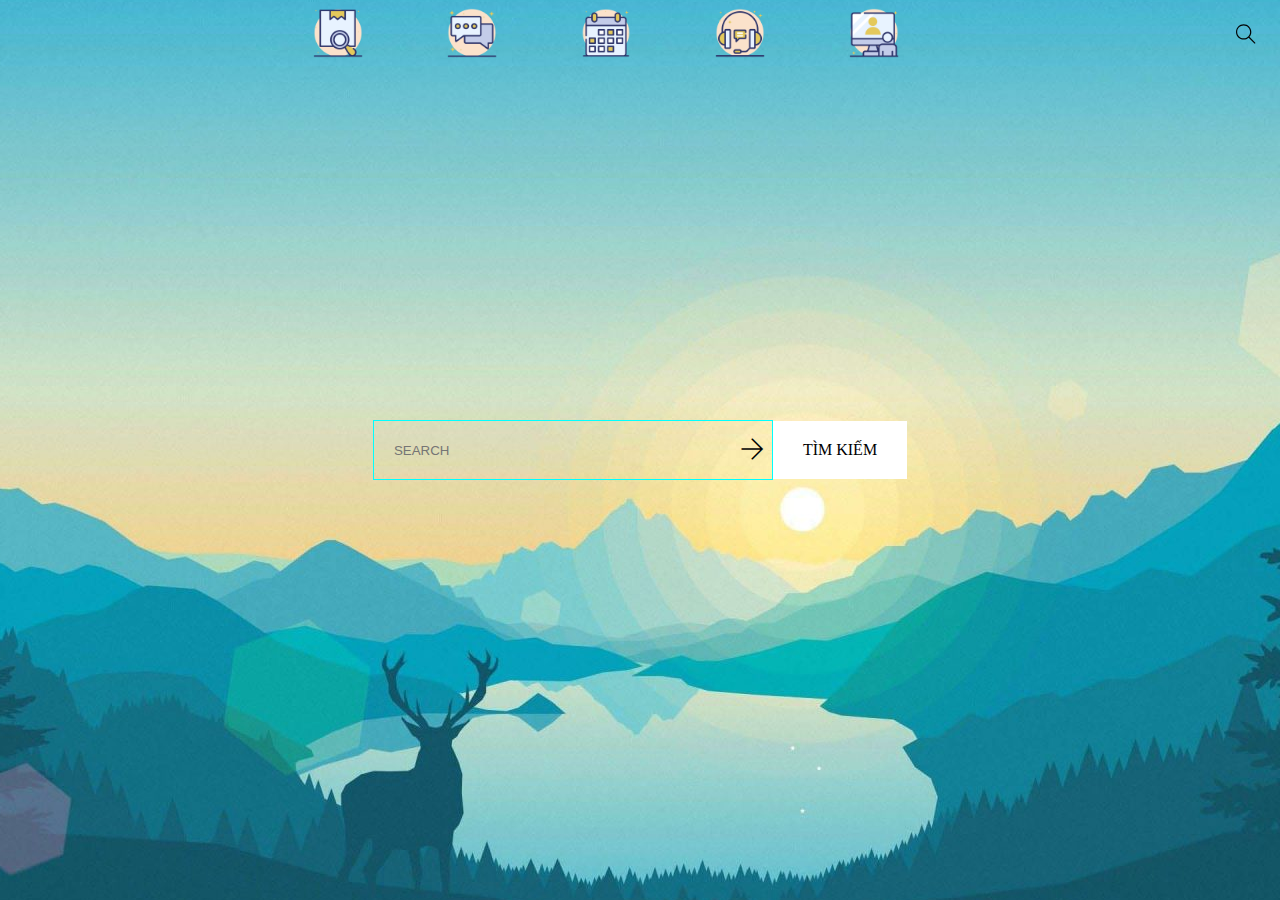
<file: index.html>
<!DOCTYPE html>
<html lang="en">

<head>
  <meta charset="UTF-8">
  <meta http-equiv="X-UA-Compatible" content="IE=edge">
  <meta name="viewport" content="width=device-width, initial-scale=1.0">
  <title>Document</title>
  <link rel="stylesheet" href="style.css">
  <link rel="stylesheet" href="./themify-icons/themify-icons.css">
</head>

<body>
  <div class="main">
    <div class="header">
      <div class="main-nav">
        <ul id="nav">
          <li><a href="">
              <img class="icons" src="./commerce-and-shopping.png" alt="shopping"></a>
            <ul class="sub-nav">
              <li><a href="">Search</a></li>
              <li><a href="">Information</a></li>
              <li><a href="">News</a></li>
            </ul>
          </li>
          <li><a href=""><img class="icons" src="./chat.png" alt="chat"></a></li>
          <li><a href=""><img class="icons" src="./calendar.png" alt="calendar"></a></li>
          <li><a href=""><img class="icons" src="./customer-support.png" alt="support"></a></li>
          <li><a href=""><img class="icons" src="./video-conference.png" alt="conference"></a></li>

        </ul>
        <div class="search-btn">
          <i class="search-icon ti-search"></i>
        </div>
      </div>

    </div>

    <div class="content">
      <div class="inbox">
        <input type="text" id="password" placeholder="SEARCH">
      </div>
      <button type="submit">
        <div class="right">
          <i class="ti-arrow-right"></i>
        </div>
      </button>
      <div class="inbox2">
        <a href="">TÌM KIẾM</a>
      </div>

    </div>

  </div>

</body>

</html>
</file>
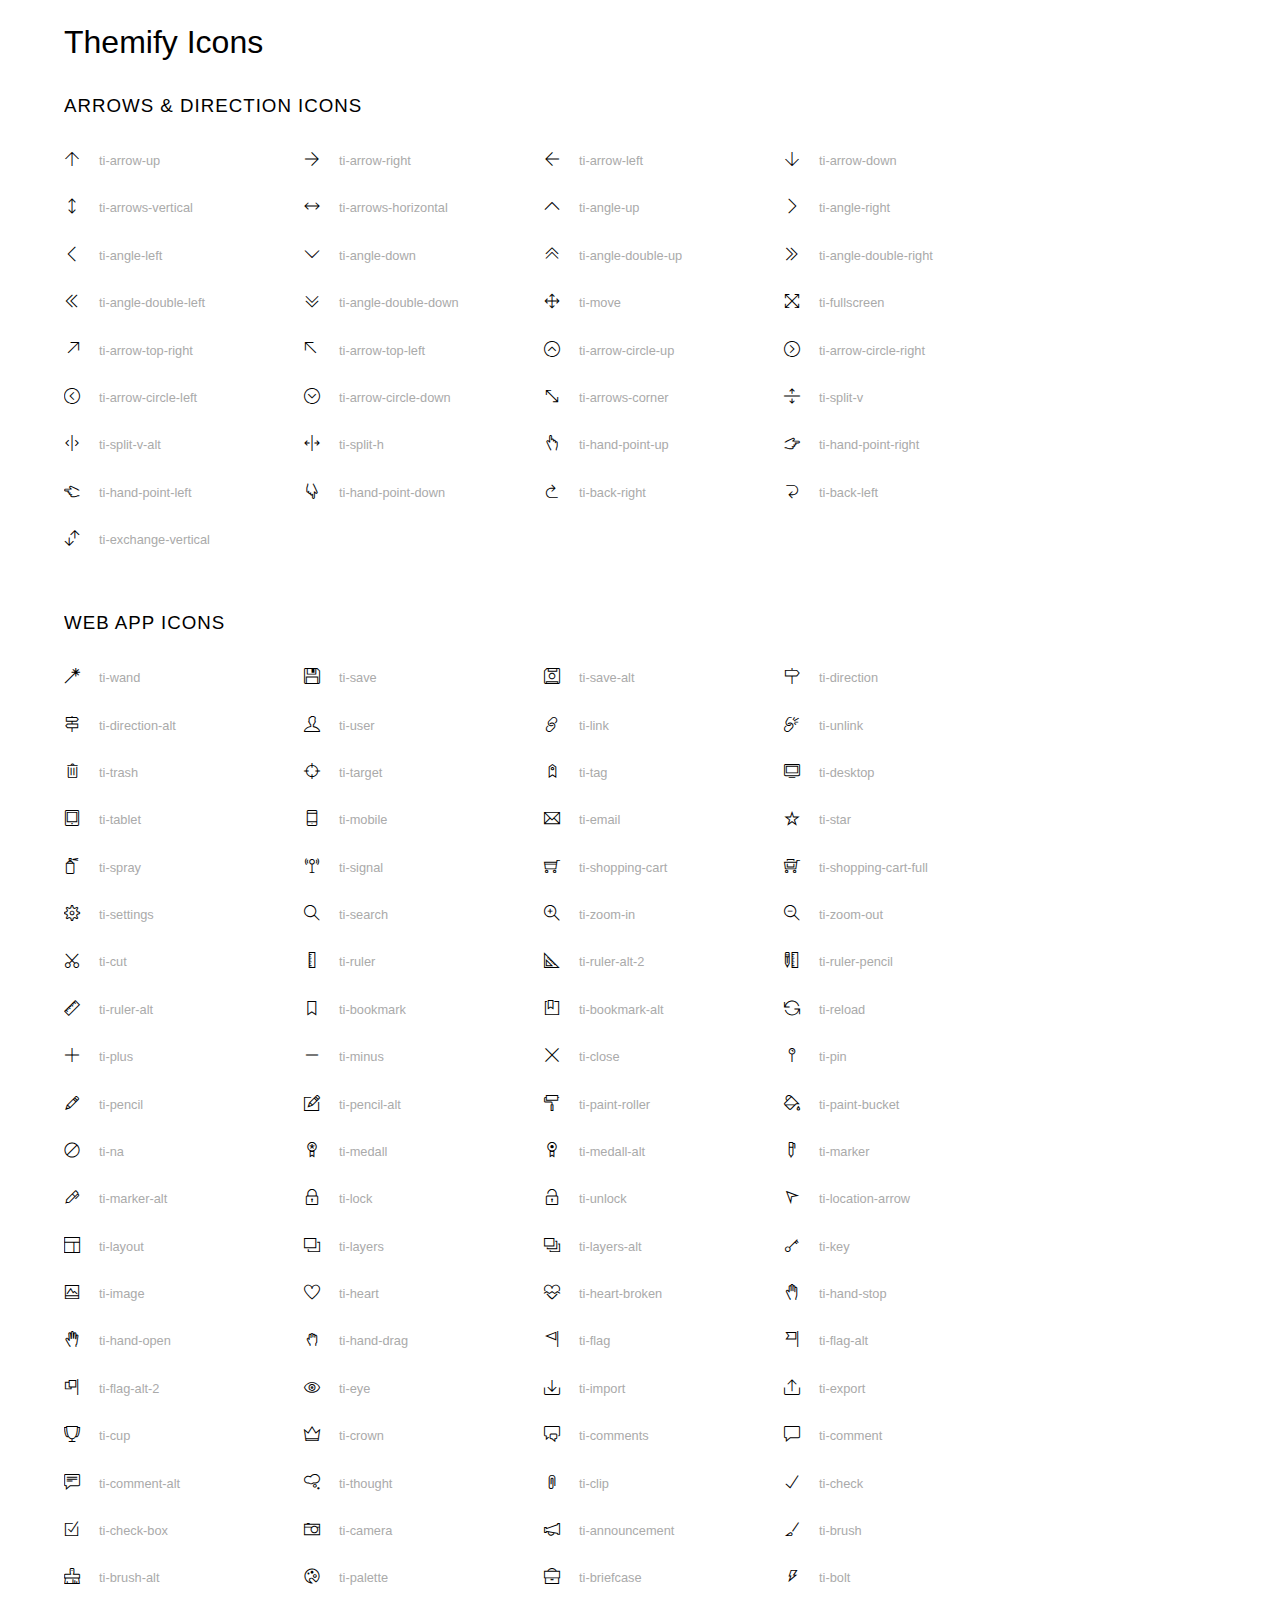
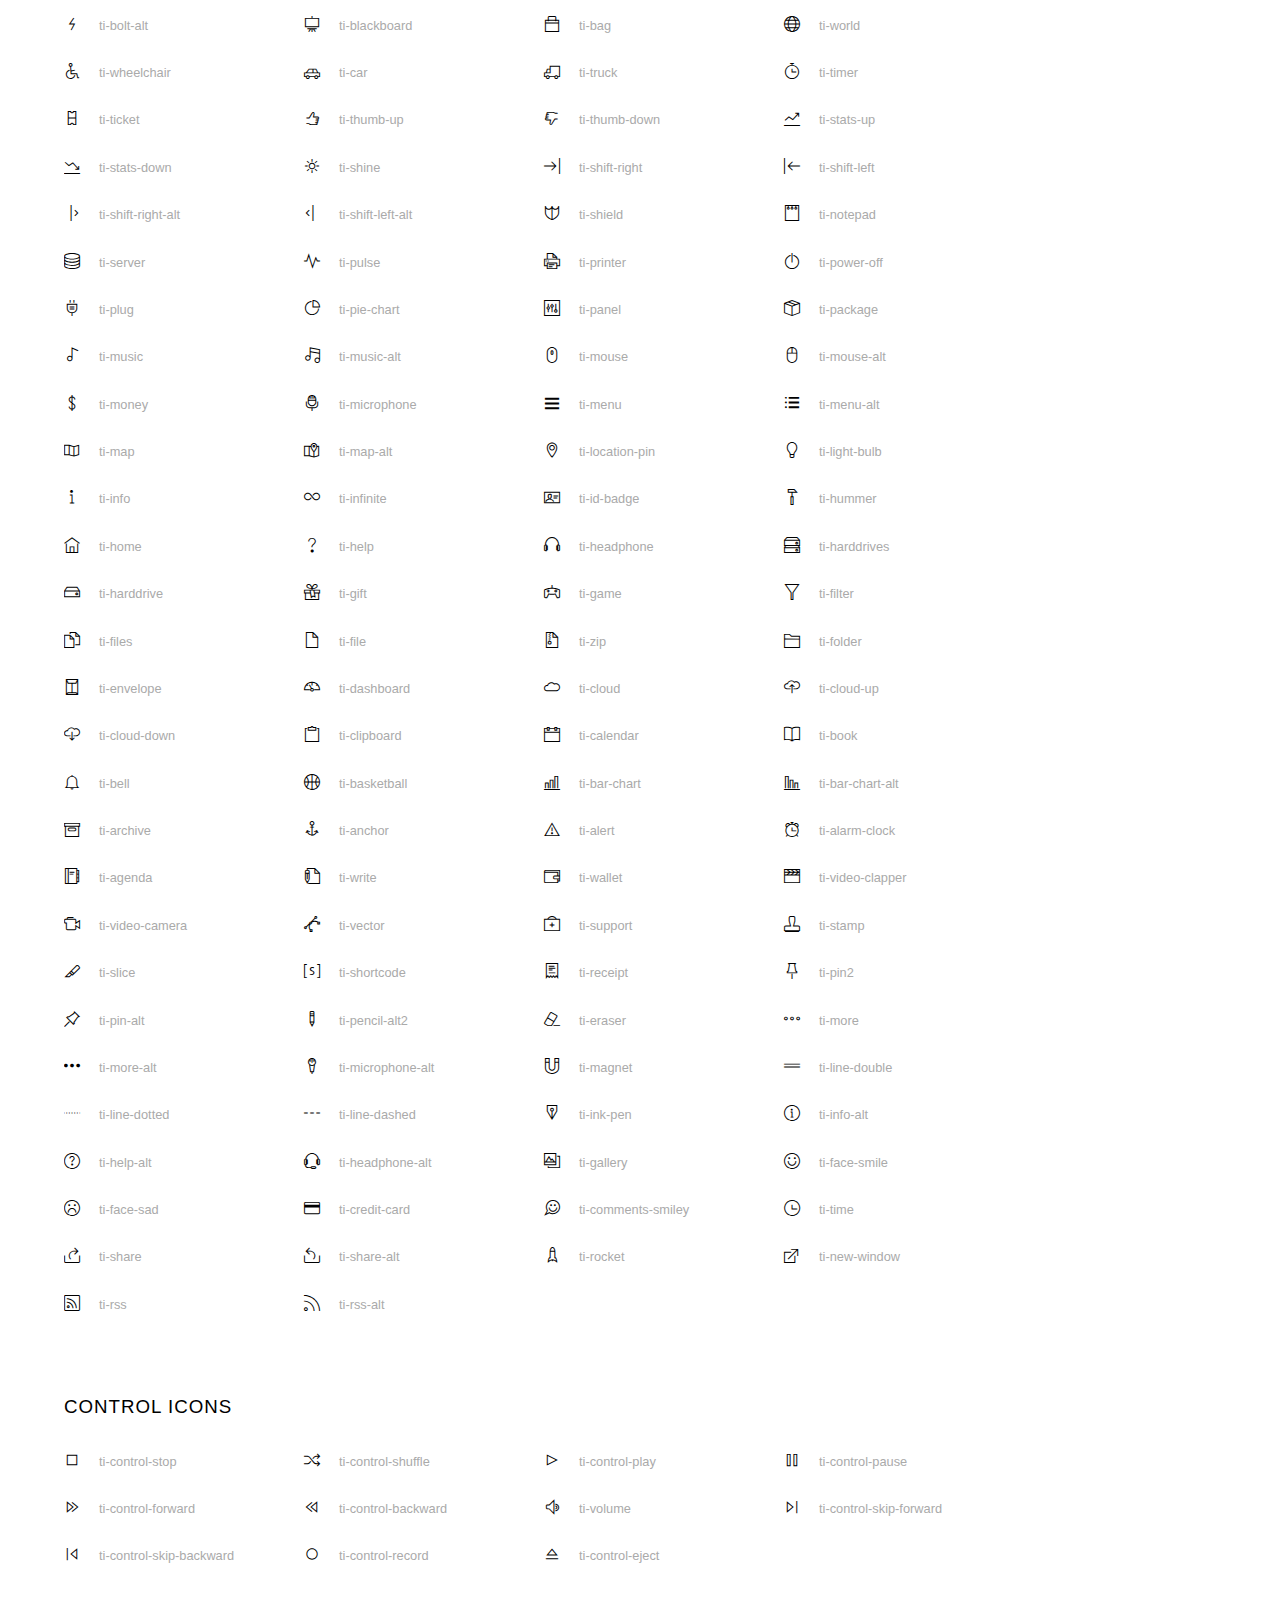
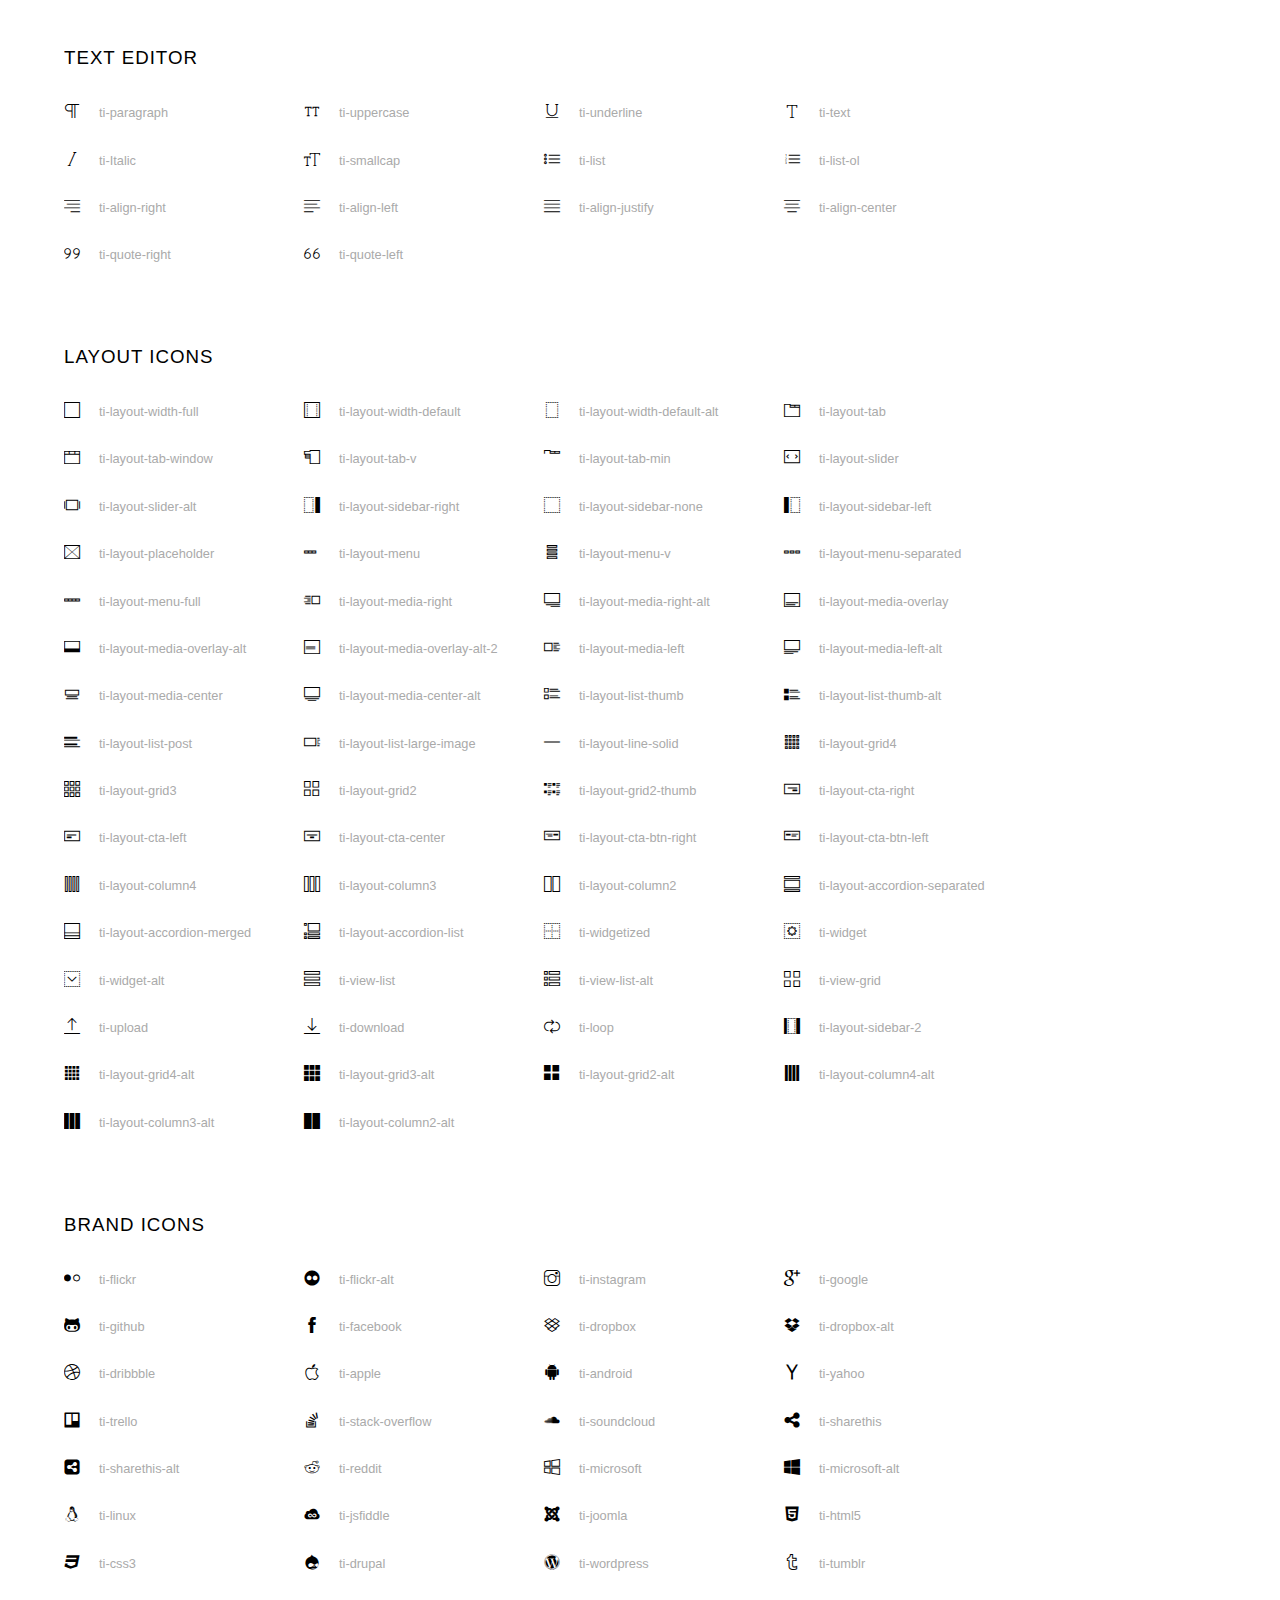
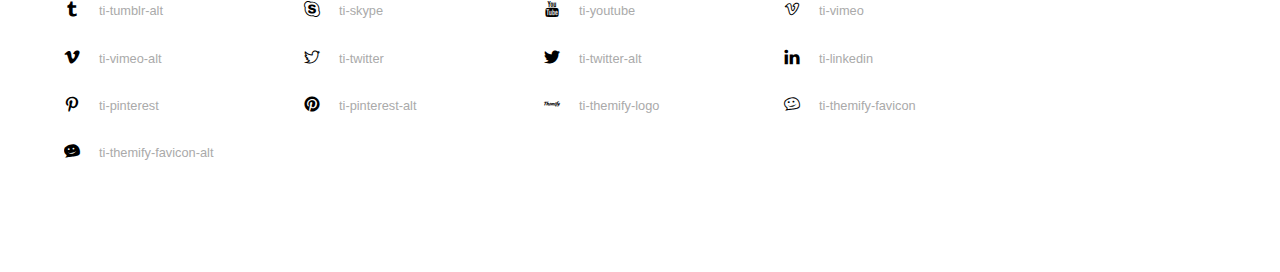
<file: themify-icons/index.html>
<!doctype html>
<html>
<head>
	<meta charset="utf-8">
	<title>Themify Icon Font</title>
	<meta name="viewport" content="width=device-width">
	<link rel="stylesheet" href="demo-files/demo.css">
	<link rel="stylesheet" href="themify-icons.css">
	<!--[if lt IE 8]><!-->
	<link rel="stylesheet" href="ie7/ie7.css">
	<!--<![endif]-->
</head>
<body>
	<h1>Themify Icons</h1>

	<div class="icon-section">

		<div class="icon-section">
			<h3>Arrows &amp; Direction Icons </h3>

			<div class="icon-container">
				<span class="ti-arrow-up"></span><span class="icon-name"> ti-arrow-up</span>
			</div>
			<div class="icon-container">
				<span class="ti-arrow-right"></span><span class="icon-name"> ti-arrow-right</span>
			</div>
			<div class="icon-container">
				<span class="ti-arrow-left"></span><span class="icon-name"> ti-arrow-left</span>
			</div>
			<div class="icon-container">
				<span class="ti-arrow-down"></span><span class="icon-name"> ti-arrow-down</span>
			</div>
			<div class="icon-container">
				<span class="ti-arrows-vertical"></span><span class="icon-name"> ti-arrows-vertical</span>
			</div>
			<div class="icon-container">
				<span class="ti-arrows-horizontal"></span><span class="icon-name"> ti-arrows-horizontal</span>
			</div>
			<div class="icon-container">
				<span class="ti-angle-up"></span><span class="icon-name"> ti-angle-up</span>
			</div>
			<div class="icon-container">
				<span class="ti-angle-right"></span><span class="icon-name"> ti-angle-right</span>
			</div>
			<div class="icon-container">
				<span class="ti-angle-left"></span><span class="icon-name"> ti-angle-left</span>
			</div>
			<div class="icon-container">
				<span class="ti-angle-down"></span><span class="icon-name"> ti-angle-down</span>
			</div>	
			<div class="icon-container">
				<span class="ti-angle-double-up"></span><span class="icon-name"> ti-angle-double-up</span>
			</div>
			<div class="icon-container">
				<span class="ti-angle-double-right"></span><span class="icon-name"> ti-angle-double-right</span>
			</div>
			<div class="icon-container">
				<span class="ti-angle-double-left"></span><span class="icon-name"> ti-angle-double-left</span>
			</div>
			<div class="icon-container">
				<span class="ti-angle-double-down"></span><span class="icon-name"> ti-angle-double-down</span>
			</div>					
			<div class="icon-container">
				<span class="ti-move"></span><span class="icon-name"> ti-move</span>
			</div>
			<div class="icon-container">
				<span class="ti-fullscreen"></span><span class="icon-name"> ti-fullscreen</span>
			</div>
			<div class="icon-container">
				<span class="ti-arrow-top-right"></span><span class="icon-name"> ti-arrow-top-right</span>
			</div>
			<div class="icon-container">
				<span class="ti-arrow-top-left"></span><span class="icon-name"> ti-arrow-top-left</span>
			</div>
			<div class="icon-container">
				<span class="ti-arrow-circle-up"></span><span class="icon-name"> ti-arrow-circle-up</span>
			</div>
			<div class="icon-container">
				<span class="ti-arrow-circle-right"></span><span class="icon-name"> ti-arrow-circle-right</span>
			</div>
			<div class="icon-container">
				<span class="ti-arrow-circle-left"></span><span class="icon-name"> ti-arrow-circle-left</span>
			</div>
			<div class="icon-container">
				<span class="ti-arrow-circle-down"></span><span class="icon-name"> ti-arrow-circle-down</span>
			</div>
			<div class="icon-container">
				<span class="ti-arrows-corner"></span><span class="icon-name"> ti-arrows-corner</span>
			</div>
			<div class="icon-container">
				<span class="ti-split-v"></span><span class="icon-name"> ti-split-v</span>
			</div>

			<div class="icon-container">
				<span class="ti-split-v-alt"></span><span class="icon-name"> ti-split-v-alt</span>
			</div>
			<div class="icon-container">
				<span class="ti-split-h"></span><span class="icon-name"> ti-split-h</span>
			</div>
			<div class="icon-container">
				<span class="ti-hand-point-up"></span><span class="icon-name"> ti-hand-point-up</span>
			</div>
			<div class="icon-container">
				<span class="ti-hand-point-right"></span><span class="icon-name"> ti-hand-point-right</span>
			</div>
			<div class="icon-container">
				<span class="ti-hand-point-left"></span><span class="icon-name"> ti-hand-point-left</span>
			</div>
			<div class="icon-container">
				<span class="ti-hand-point-down"></span><span class="icon-name"> ti-hand-point-down</span>
			</div>
			<div class="icon-container">
				<span class="ti-back-right"></span><span class="icon-name"> ti-back-right</span>
			</div>
			<div class="icon-container">
				<span class="ti-back-left"></span><span class="icon-name"> ti-back-left</span>
			</div>
			<div class="icon-container">
				<span class="ti-exchange-vertical"></span><span class="icon-name"> ti-exchange-vertical</span>
			</div>

		</div> <!-- Arrows Icons -->



		<h3>Web App Icons</h3>
		
		<div class="icon-section">

			<div class="icon-container">
				<span class="ti-wand"></span><span class="icon-name"> ti-wand</span>
			</div>
			<div class="icon-container">
				<span class="ti-save"></span><span class="icon-name"> ti-save</span>
			</div>
			<div class="icon-container">
				<span class="ti-save-alt"></span><span class="icon-name"> ti-save-alt</span>
			</div>

			<div class="icon-container">
				<span class="ti-direction"></span><span class="icon-name"> ti-direction</span>
			</div>
			<div class="icon-container">
				<span class="ti-direction-alt"></span><span class="icon-name"> ti-direction-alt</span>
			</div>
			<div class="icon-container">
				<span class="ti-user"></span><span class="icon-name"> ti-user</span>
			</div>
			<div class="icon-container">
				<span class="ti-link"></span><span class="icon-name"> ti-link</span>
			</div>
			<div class="icon-container">
				<span class="ti-unlink"></span><span class="icon-name"> ti-unlink</span>
			</div>
			<div class="icon-container">
				<span class="ti-trash"></span><span class="icon-name"> ti-trash</span>
			</div>
			<div class="icon-container">
				<span class="ti-target"></span><span class="icon-name"> ti-target</span>
			</div>
			<div class="icon-container">
				<span class="ti-tag"></span><span class="icon-name"> ti-tag</span>
			</div>
			<div class="icon-container">
				<span class="ti-desktop"></span><span class="icon-name"> ti-desktop</span>
			</div>
			<div class="icon-container">
				<span class="ti-tablet"></span><span class="icon-name"> ti-tablet</span>
			</div>
			<div class="icon-container">
				<span class="ti-mobile"></span><span class="icon-name"> ti-mobile</span>
			</div>
			<div class="icon-container">
				<span class="ti-email"></span><span class="icon-name"> ti-email</span>
			</div>	
			<div class="icon-container">
				<span class="ti-star"></span><span class="icon-name"> ti-star</span>
			</div>
			<div class="icon-container">
				<span class="ti-spray"></span><span class="icon-name"> ti-spray</span>
			</div>
			<div class="icon-container">
				<span class="ti-signal"></span><span class="icon-name"> ti-signal</span>
			</div>
			<div class="icon-container">
				<span class="ti-shopping-cart"></span><span class="icon-name"> ti-shopping-cart</span>
			</div>
			<div class="icon-container">
				<span class="ti-shopping-cart-full"></span><span class="icon-name"> ti-shopping-cart-full</span>
			</div>
			<div class="icon-container">
				<span class="ti-settings"></span><span class="icon-name"> ti-settings</span>
			</div>
			<div class="icon-container">
				<span class="ti-search"></span><span class="icon-name"> ti-search</span>
			</div>
			<div class="icon-container">
				<span class="ti-zoom-in"></span><span class="icon-name"> ti-zoom-in</span>
			</div>
			<div class="icon-container">
				<span class="ti-zoom-out"></span><span class="icon-name"> ti-zoom-out</span>
			</div>
			<div class="icon-container">
				<span class="ti-cut"></span><span class="icon-name"> ti-cut</span>
			</div>
			<div class="icon-container">
				<span class="ti-ruler"></span><span class="icon-name"> ti-ruler</span>
			</div>
			<div class="icon-container">
				<span class="ti-ruler-alt-2"></span><span class="icon-name"> ti-ruler-alt-2</span>
			</div>			
			<div class="icon-container">
				<span class="ti-ruler-pencil"></span><span class="icon-name"> ti-ruler-pencil</span>
			</div>
			<div class="icon-container">
				<span class="ti-ruler-alt"></span><span class="icon-name"> ti-ruler-alt</span>
			</div>
			<div class="icon-container">
				<span class="ti-bookmark"></span><span class="icon-name"> ti-bookmark</span>
			</div>
			<div class="icon-container">
				<span class="ti-bookmark-alt"></span><span class="icon-name"> ti-bookmark-alt</span>
			</div>
			<div class="icon-container">
				<span class="ti-reload"></span><span class="icon-name"> ti-reload</span>
			</div>
			<div class="icon-container">
				<span class="ti-plus"></span><span class="icon-name"> ti-plus</span>
			</div>
			<div class="icon-container">
				<span class="ti-minus"></span><span class="icon-name"> ti-minus</span>
			</div>
			<div class="icon-container">
				<span class="ti-close"></span><span class="icon-name"> ti-close</span>
			</div>			
			<div class="icon-container">
				<span class="ti-pin"></span><span class="icon-name"> ti-pin</span>
			</div>
			<div class="icon-container">
				<span class="ti-pencil"></span><span class="icon-name"> ti-pencil</span>
			</div>
					
		  	<div class="icon-container">
				<span class="ti-pencil-alt"></span><span class="icon-name"> ti-pencil-alt</span>
			</div>
			<div class="icon-container">
				<span class="ti-paint-roller"></span><span class="icon-name"> ti-paint-roller</span>
			</div>
			<div class="icon-container">
				<span class="ti-paint-bucket"></span><span class="icon-name"> ti-paint-bucket</span>
			</div>
			<div class="icon-container">
				<span class="ti-na"></span><span class="icon-name"> ti-na</span>
			</div>
			<div class="icon-container">
				<span class="ti-medall"></span><span class="icon-name"> ti-medall</span>
			</div>
			<div class="icon-container">
				<span class="ti-medall-alt"></span><span class="icon-name"> ti-medall-alt</span>
			</div>
			<div class="icon-container">
				<span class="ti-marker"></span><span class="icon-name"> ti-marker</span>
			</div>
			<div class="icon-container">
				<span class="ti-marker-alt"></span><span class="icon-name"> ti-marker-alt</span>
			</div>

			<div class="icon-container">
				<span class="ti-lock"></span><span class="icon-name"> ti-lock</span>
			</div>
			<div class="icon-container">
				<span class="ti-unlock"></span><span class="icon-name"> ti-unlock</span>
			</div>
			<div class="icon-container">
				<span class="ti-location-arrow"></span><span class="icon-name"> ti-location-arrow</span>
			</div>
			<div class="icon-container">
				<span class="ti-layout"></span><span class="icon-name"> ti-layout</span>
			</div>
			<div class="icon-container">
				<span class="ti-layers"></span><span class="icon-name"> ti-layers</span>
			</div>
			<div class="icon-container">
				<span class="ti-layers-alt"></span><span class="icon-name"> ti-layers-alt</span>
			</div>
			<div class="icon-container">
				<span class="ti-key"></span><span class="icon-name"> ti-key</span>
			</div>
			<div class="icon-container">
				<span class="ti-image"></span><span class="icon-name"> ti-image</span>
			</div>
			<div class="icon-container">
				<span class="ti-heart"></span><span class="icon-name"> ti-heart</span>
			</div>
			<div class="icon-container">
				<span class="ti-heart-broken"></span><span class="icon-name"> ti-heart-broken</span>
			</div>
			<div class="icon-container">
				<span class="ti-hand-stop"></span><span class="icon-name"> ti-hand-stop</span>
			</div>
			<div class="icon-container">
				<span class="ti-hand-open"></span><span class="icon-name"> ti-hand-open</span>
			</div>
			<div class="icon-container">
				<span class="ti-hand-drag"></span><span class="icon-name"> ti-hand-drag</span>
			</div>
			<div class="icon-container">
				<span class="ti-flag"></span><span class="icon-name"> ti-flag</span>
			</div>
			<div class="icon-container">
				<span class="ti-flag-alt"></span><span class="icon-name"> ti-flag-alt</span>
			</div>
			<div class="icon-container">
				<span class="ti-flag-alt-2"></span><span class="icon-name"> ti-flag-alt-2</span>
			</div>
			<div class="icon-container">
				<span class="ti-eye"></span><span class="icon-name"> ti-eye</span>
			</div>
			<div class="icon-container">
				<span class="ti-import"></span><span class="icon-name"> ti-import</span>
			</div>			
			<div class="icon-container">
				<span class="ti-export"></span><span class="icon-name"> ti-export</span>
			</div>
			<div class="icon-container">
				<span class="ti-cup"></span><span class="icon-name"> ti-cup</span>
			</div>
			<div class="icon-container">
				<span class="ti-crown"></span><span class="icon-name"> ti-crown</span>
			</div>
			<div class="icon-container">
				<span class="ti-comments"></span><span class="icon-name"> ti-comments</span>
			</div>
			<div class="icon-container">
				<span class="ti-comment"></span><span class="icon-name"> ti-comment</span>
			</div>
			<div class="icon-container">
				<span class="ti-comment-alt"></span><span class="icon-name"> ti-comment-alt</span>
			</div>
			<div class="icon-container">
				<span class="ti-thought"></span><span class="icon-name"> ti-thought</span>
			</div>			
			<div class="icon-container">
				<span class="ti-clip"></span><span class="icon-name"> ti-clip</span>
			</div>

			<div class="icon-container">
				<span class="ti-check"></span><span class="icon-name"> ti-check</span>
			</div>
			<div class="icon-container">
				<span class="ti-check-box"></span><span class="icon-name"> ti-check-box</span>
			</div>
			<div class="icon-container">
				<span class="ti-camera"></span><span class="icon-name"> ti-camera</span>
			</div>
			<div class="icon-container">
				<span class="ti-announcement"></span><span class="icon-name"> ti-announcement</span>
			</div>
			<div class="icon-container">
				<span class="ti-brush"></span><span class="icon-name"> ti-brush</span>
			</div>
			<div class="icon-container">
				<span class="ti-brush-alt"></span><span class="icon-name"> ti-brush-alt</span>
			</div>
			<div class="icon-container">
				<span class="ti-palette"></span><span class="icon-name"> ti-palette</span>
			</div>			
			<div class="icon-container">
				<span class="ti-briefcase"></span><span class="icon-name"> ti-briefcase</span>
			</div>
			<div class="icon-container">
				<span class="ti-bolt"></span><span class="icon-name"> ti-bolt</span>
			</div>
			<div class="icon-container">
				<span class="ti-bolt-alt"></span><span class="icon-name"> ti-bolt-alt</span>
			</div>
			<div class="icon-container">
				<span class="ti-blackboard"></span><span class="icon-name"> ti-blackboard</span>
			</div>
			<div class="icon-container">
				<span class="ti-bag"></span><span class="icon-name"> ti-bag</span>
			</div>
			<div class="icon-container">
				<span class="ti-world"></span><span class="icon-name"> ti-world</span>
			</div>
			<div class="icon-container">
				<span class="ti-wheelchair"></span><span class="icon-name"> ti-wheelchair</span>
			</div>
			<div class="icon-container">
				<span class="ti-car"></span><span class="icon-name"> ti-car</span>
			</div>
			<div class="icon-container">
				<span class="ti-truck"></span><span class="icon-name"> ti-truck</span>
			</div>
			<div class="icon-container">
				<span class="ti-timer"></span><span class="icon-name"> ti-timer</span>
			</div>
			<div class="icon-container">
				<span class="ti-ticket"></span><span class="icon-name"> ti-ticket</span>
			</div>
			<div class="icon-container">
				<span class="ti-thumb-up"></span><span class="icon-name"> ti-thumb-up</span>
			</div>
			<div class="icon-container">
				<span class="ti-thumb-down"></span><span class="icon-name"> ti-thumb-down</span>
			</div>

			<div class="icon-container">
				<span class="ti-stats-up"></span><span class="icon-name"> ti-stats-up</span>
			</div>
			<div class="icon-container">
				<span class="ti-stats-down"></span><span class="icon-name"> ti-stats-down</span>
			</div>
			<div class="icon-container">
				<span class="ti-shine"></span><span class="icon-name"> ti-shine</span>
			</div>
			<div class="icon-container">
				<span class="ti-shift-right"></span><span class="icon-name"> ti-shift-right</span>
			</div>
			<div class="icon-container">
				<span class="ti-shift-left"></span><span class="icon-name"> ti-shift-left</span>
			</div>

			<div class="icon-container">
				<span class="ti-shift-right-alt"></span><span class="icon-name"> ti-shift-right-alt</span>
			</div>
			<div class="icon-container">
				<span class="ti-shift-left-alt"></span><span class="icon-name"> ti-shift-left-alt</span>
			</div>
			<div class="icon-container">
				<span class="ti-shield"></span><span class="icon-name"> ti-shield</span>
			</div>
			<div class="icon-container">
				<span class="ti-notepad"></span><span class="icon-name"> ti-notepad</span>
			</div>
			<div class="icon-container">
				<span class="ti-server"></span><span class="icon-name"> ti-server</span>
			</div>

			<div class="icon-container">
				<span class="ti-pulse"></span><span class="icon-name"> ti-pulse</span>
			</div>
			<div class="icon-container">
				<span class="ti-printer"></span><span class="icon-name"> ti-printer</span>
			</div>
			<div class="icon-container">
				<span class="ti-power-off"></span><span class="icon-name"> ti-power-off</span>
			</div>
			<div class="icon-container">
				<span class="ti-plug"></span><span class="icon-name"> ti-plug</span>
			</div>
			<div class="icon-container">
				<span class="ti-pie-chart"></span><span class="icon-name"> ti-pie-chart</span>
			</div>

			<div class="icon-container">
				<span class="ti-panel"></span><span class="icon-name"> ti-panel</span>
			</div>
			<div class="icon-container">
				<span class="ti-package"></span><span class="icon-name"> ti-package</span>
			</div>
			<div class="icon-container">
				<span class="ti-music"></span><span class="icon-name"> ti-music</span>
			</div>
			<div class="icon-container">
				<span class="ti-music-alt"></span><span class="icon-name"> ti-music-alt</span>
			</div>
			<div class="icon-container">
				<span class="ti-mouse"></span><span class="icon-name"> ti-mouse</span>
			</div>
			<div class="icon-container">
				<span class="ti-mouse-alt"></span><span class="icon-name"> ti-mouse-alt</span>
			</div>
			<div class="icon-container">
				<span class="ti-money"></span><span class="icon-name"> ti-money</span>
			</div>
			<div class="icon-container">
				<span class="ti-microphone"></span><span class="icon-name"> ti-microphone</span>
			</div>
			<div class="icon-container">
				<span class="ti-menu"></span><span class="icon-name"> ti-menu</span>
			</div>
			<div class="icon-container">
				<span class="ti-menu-alt"></span><span class="icon-name"> ti-menu-alt</span>
			</div>
			<div class="icon-container">
				<span class="ti-map"></span><span class="icon-name"> ti-map</span>
			</div>
			<div class="icon-container">
				<span class="ti-map-alt"></span><span class="icon-name"> ti-map-alt</span>
			</div>

			<div class="icon-container">
				<span class="ti-location-pin"></span><span class="icon-name"> ti-location-pin</span>
			</div>

			<div class="icon-container">
				<span class="ti-light-bulb"></span><span class="icon-name"> ti-light-bulb</span>
			</div>
			<div class="icon-container">
				<span class="ti-info"></span><span class="icon-name"> ti-info</span>
			</div>
			<div class="icon-container">
				<span class="ti-infinite"></span><span class="icon-name"> ti-infinite</span>
			</div>
			<div class="icon-container">
				<span class="ti-id-badge"></span><span class="icon-name"> ti-id-badge</span>
			</div>
			<div class="icon-container">
				<span class="ti-hummer"></span><span class="icon-name"> ti-hummer</span>
			</div>
			<div class="icon-container">
				<span class="ti-home"></span><span class="icon-name"> ti-home</span>
			</div>
			<div class="icon-container">
				<span class="ti-help"></span><span class="icon-name"> ti-help</span>
			</div>
			<div class="icon-container">
				<span class="ti-headphone"></span><span class="icon-name"> ti-headphone</span>
			</div>
			<div class="icon-container">
				<span class="ti-harddrives"></span><span class="icon-name"> ti-harddrives</span>
			</div>
			<div class="icon-container">
				<span class="ti-harddrive"></span><span class="icon-name"> ti-harddrive</span>
			</div>
			<div class="icon-container">
				<span class="ti-gift"></span><span class="icon-name"> ti-gift</span>
			</div>
			<div class="icon-container">
				<span class="ti-game"></span><span class="icon-name"> ti-game</span>
			</div>
			<div class="icon-container">
				<span class="ti-filter"></span><span class="icon-name"> ti-filter</span>
			</div>
			<div class="icon-container">
				<span class="ti-files"></span><span class="icon-name"> ti-files</span>
			</div>
			<div class="icon-container">
				<span class="ti-file"></span><span class="icon-name"> ti-file</span>
			</div>
			<div class="icon-container">
				<span class="ti-zip"></span><span class="icon-name"> ti-zip</span>
			</div>
			<div class="icon-container">
				<span class="ti-folder"></span><span class="icon-name"> ti-folder</span>
			</div>			
			<div class="icon-container">
				<span class="ti-envelope"></span><span class="icon-name"> ti-envelope</span>
			</div>


			<div class="icon-container">
				<span class="ti-dashboard"></span><span class="icon-name"> ti-dashboard</span>
			</div>
			<div class="icon-container">
				<span class="ti-cloud"></span><span class="icon-name"> ti-cloud</span>
			</div>
			<div class="icon-container">
				<span class="ti-cloud-up"></span><span class="icon-name"> ti-cloud-up</span>
			</div>
			<div class="icon-container">
				<span class="ti-cloud-down"></span><span class="icon-name"> ti-cloud-down</span>
			</div>
			<div class="icon-container">
				<span class="ti-clipboard"></span><span class="icon-name"> ti-clipboard</span>
			</div>
			<div class="icon-container">
				<span class="ti-calendar"></span><span class="icon-name"> ti-calendar</span>
			</div>
			<div class="icon-container">
				<span class="ti-book"></span><span class="icon-name"> ti-book</span>
			</div>
			<div class="icon-container">
				<span class="ti-bell"></span><span class="icon-name"> ti-bell</span>
			</div>
			<div class="icon-container">
				<span class="ti-basketball"></span><span class="icon-name"> ti-basketball</span>
			</div>
			<div class="icon-container">
				<span class="ti-bar-chart"></span><span class="icon-name"> ti-bar-chart</span>
			</div>
			<div class="icon-container">
				<span class="ti-bar-chart-alt"></span><span class="icon-name"> ti-bar-chart-alt</span>
			</div>


			<div class="icon-container">
				<span class="ti-archive"></span><span class="icon-name"> ti-archive</span>
			</div>
			<div class="icon-container">
				<span class="ti-anchor"></span><span class="icon-name"> ti-anchor</span>
			</div>

			<div class="icon-container">
				<span class="ti-alert"></span><span class="icon-name"> ti-alert</span>
			</div>
			<div class="icon-container">
				<span class="ti-alarm-clock"></span><span class="icon-name"> ti-alarm-clock</span>
			</div>
			<div class="icon-container">
				<span class="ti-agenda"></span><span class="icon-name"> ti-agenda</span>
			</div>
			<div class="icon-container">
				<span class="ti-write"></span><span class="icon-name"> ti-write</span>
			</div>

			<div class="icon-container">
				<span class="ti-wallet"></span><span class="icon-name"> ti-wallet</span>
			</div>
			<div class="icon-container">
				<span class="ti-video-clapper"></span><span class="icon-name"> ti-video-clapper</span>
			</div>
			<div class="icon-container">
				<span class="ti-video-camera"></span><span class="icon-name"> ti-video-camera</span>
			</div>
			<div class="icon-container">
				<span class="ti-vector"></span><span class="icon-name"> ti-vector</span>
			</div>

			<div class="icon-container">
				<span class="ti-support"></span><span class="icon-name"> ti-support</span>
			</div>
			<div class="icon-container">
				<span class="ti-stamp"></span><span class="icon-name"> ti-stamp</span>
			</div>
			<div class="icon-container">
				<span class="ti-slice"></span><span class="icon-name"> ti-slice</span>
			</div>
			<div class="icon-container">
				<span class="ti-shortcode"></span><span class="icon-name"> ti-shortcode</span>
			</div>
			<div class="icon-container">
				<span class="ti-receipt"></span><span class="icon-name"> ti-receipt</span>
			</div>
			<div class="icon-container">
				<span class="ti-pin2"></span><span class="icon-name"> ti-pin2</span>
			</div>
			<div class="icon-container">
				<span class="ti-pin-alt"></span><span class="icon-name"> ti-pin-alt</span>
			</div>
			<div class="icon-container">
				<span class="ti-pencil-alt2"></span><span class="icon-name"> ti-pencil-alt2</span>
			</div>
			<div class="icon-container">
				<span class="ti-eraser"></span><span class="icon-name"> ti-eraser</span>
			</div>			
			<div class="icon-container">
				<span class="ti-more"></span><span class="icon-name"> ti-more</span>
			</div>
			<div class="icon-container">
				<span class="ti-more-alt"></span><span class="icon-name"> ti-more-alt</span>
			</div>
			<div class="icon-container">
				<span class="ti-microphone-alt"></span><span class="icon-name"> ti-microphone-alt</span>
			</div>
			<div class="icon-container">
				<span class="ti-magnet"></span><span class="icon-name"> ti-magnet</span>
			</div>
			<div class="icon-container">
				<span class="ti-line-double"></span><span class="icon-name"> ti-line-double</span>
			</div>
			<div class="icon-container">
				<span class="ti-line-dotted"></span><span class="icon-name"> ti-line-dotted</span>
			</div>
			<div class="icon-container">
				<span class="ti-line-dashed"></span><span class="icon-name"> ti-line-dashed</span>
			</div>

			<div class="icon-container">
				<span class="ti-ink-pen"></span><span class="icon-name"> ti-ink-pen</span>
			</div>
			<div class="icon-container">
				<span class="ti-info-alt"></span><span class="icon-name"> ti-info-alt</span>
			</div>
			<div class="icon-container">
				<span class="ti-help-alt"></span><span class="icon-name"> ti-help-alt</span>
			</div>
			<div class="icon-container">
				<span class="ti-headphone-alt"></span><span class="icon-name"> ti-headphone-alt</span>
			</div>

			<div class="icon-container">
				<span class="ti-gallery"></span><span class="icon-name"> ti-gallery</span>
			</div>
			<div class="icon-container">
				<span class="ti-face-smile"></span><span class="icon-name"> ti-face-smile</span>
			</div>
			<div class="icon-container">
				<span class="ti-face-sad"></span><span class="icon-name"> ti-face-sad</span>
			</div>
			<div class="icon-container">
				<span class="ti-credit-card"></span><span class="icon-name"> ti-credit-card</span>
			</div>
			<div class="icon-container">
				<span class="ti-comments-smiley"></span><span class="icon-name"> ti-comments-smiley</span>
			</div>
			<div class="icon-container">
				<span class="ti-time"></span><span class="icon-name"> ti-time</span>
			</div>
			<div class="icon-container">
				<span class="ti-share"></span><span class="icon-name"> ti-share</span>
			</div>
			<div class="icon-container">
				<span class="ti-share-alt"></span><span class="icon-name"> ti-share-alt</span>
			</div>
			<div class="icon-container">
				<span class="ti-rocket"></span><span class="icon-name"> ti-rocket</span>
			</div>

			<div class="icon-container">
				<span class="ti-new-window"></span><span class="icon-name"> ti-new-window</span>
			</div>

			<div class="icon-container">
				<span class="ti-rss"></span><span class="icon-name"> ti-rss</span>
			</div>

			<div class="icon-container">
				<span class="ti-rss-alt"></span><span class="icon-name"> ti-rss-alt</span>
			</div>
			
		</div><!-- Web App Icons -->


		<div class="icon-section">
			<h3>Control Icons</h3>
			<div class="icon-container">
				<span class="ti-control-stop"></span><span class="icon-name"> ti-control-stop</span>
			</div>
			<div class="icon-container">
				<span class="ti-control-shuffle"></span><span class="icon-name"> ti-control-shuffle</span>
			</div>
			<div class="icon-container">
				<span class="ti-control-play"></span><span class="icon-name"> ti-control-play</span>
			</div>
			<div class="icon-container">
				<span class="ti-control-pause"></span><span class="icon-name"> ti-control-pause</span>
			</div>
			<div class="icon-container">
				<span class="ti-control-forward"></span><span class="icon-name"> ti-control-forward</span>
			</div>
			<div class="icon-container">
				<span class="ti-control-backward"></span><span class="icon-name"> ti-control-backward</span>
			</div>	
			<div class="icon-container">
				<span class="ti-volume"></span><span class="icon-name"> ti-volume</span>
			</div>
			<div class="icon-container">
				<span class="ti-control-skip-forward"></span><span class="icon-name"> ti-control-skip-forward</span>
			</div>
			<div class="icon-container">
				<span class="ti-control-skip-backward"></span><span class="icon-name"> ti-control-skip-backward</span>
			</div>
			<div class="icon-container">
				<span class="ti-control-record"></span><span class="icon-name"> ti-control-record</span>
			</div>
			<div class="icon-container">
				<span class="ti-control-eject"></span><span class="icon-name"> ti-control-eject</span>
			</div>			
		</div> <!-- Control Icons -->


		<div class="icon-section">
			<h3>Text Editor</h3>

			<div class="icon-container">
				<span class="ti-paragraph"></span><span class="icon-name"> ti-paragraph</span>
			</div>
			<div class="icon-container">
				<span class="ti-uppercase"></span><span class="icon-name"> ti-uppercase</span>
			</div>

			<div class="icon-container">
				<span class="ti-underline"></span><span class="icon-name"> ti-underline</span>
			</div>
			<div class="icon-container">
				<span class="ti-text"></span><span class="icon-name"> ti-text</span>
			</div>
			<div class="icon-container">
				<span class="ti-Italic"></span><span class="icon-name"> ti-Italic</span>
			</div>
			<div class="icon-container">
				<span class="ti-smallcap"></span><span class="icon-name"> ti-smallcap</span>
			</div>
			<div class="icon-container">
				<span class="ti-list"></span><span class="icon-name"> ti-list</span>
			</div>
			<div class="icon-container">
				<span class="ti-list-ol"></span><span class="icon-name"> ti-list-ol</span>
			</div>
			<div class="icon-container">
				<span class="ti-align-right"></span><span class="icon-name"> ti-align-right</span>
			</div>
			<div class="icon-container">
				<span class="ti-align-left"></span><span class="icon-name"> ti-align-left</span>
			</div>
			<div class="icon-container">
				<span class="ti-align-justify"></span><span class="icon-name"> ti-align-justify</span>
			</div>
			<div class="icon-container">
				<span class="ti-align-center"></span><span class="icon-name"> ti-align-center</span>
			</div>
			<div class="icon-container">
				<span class="ti-quote-right"></span><span class="icon-name"> ti-quote-right</span>
			</div>
			<div class="icon-container">
				<span class="ti-quote-left"></span><span class="icon-name"> ti-quote-left</span>
			</div>

		</div> <!-- Text Editor -->



		<div class="icon-section">
			<h3>Layout Icons</h3>
			<div class="icon-container">
				<span class="ti-layout-width-full"></span><span class="icon-name"> ti-layout-width-full</span>
			</div>
			<div class="icon-container">
				<span class="ti-layout-width-default"></span><span class="icon-name"> ti-layout-width-default</span>
			</div>
			<div class="icon-container">
				<span class="ti-layout-width-default-alt"></span><span class="icon-name"> ti-layout-width-default-alt</span>
			</div>
			<div class="icon-container">
				<span class="ti-layout-tab"></span><span class="icon-name"> ti-layout-tab</span>
			</div>
			<div class="icon-container">
				<span class="ti-layout-tab-window"></span><span class="icon-name"> ti-layout-tab-window</span>
			</div>
			<div class="icon-container">
				<span class="ti-layout-tab-v"></span><span class="icon-name"> ti-layout-tab-v</span>
			</div>
			<div class="icon-container">
				<span class="ti-layout-tab-min"></span><span class="icon-name"> ti-layout-tab-min</span>
			</div>
			<div class="icon-container">
				<span class="ti-layout-slider"></span><span class="icon-name"> ti-layout-slider</span>
			</div>
			<div class="icon-container">
				<span class="ti-layout-slider-alt"></span><span class="icon-name"> ti-layout-slider-alt</span>
			</div>
			<div class="icon-container">
				<span class="ti-layout-sidebar-right"></span><span class="icon-name"> ti-layout-sidebar-right</span>
			</div>
			<div class="icon-container">
				<span class="ti-layout-sidebar-none"></span><span class="icon-name"> ti-layout-sidebar-none</span>
			</div>
			<div class="icon-container">
				<span class="ti-layout-sidebar-left"></span><span class="icon-name"> ti-layout-sidebar-left</span>
			</div>
			<div class="icon-container">
				<span class="ti-layout-placeholder"></span><span class="icon-name"> ti-layout-placeholder</span>
			</div>
			<div class="icon-container">
				<span class="ti-layout-menu"></span><span class="icon-name"> ti-layout-menu</span>
			</div>
			<div class="icon-container">
				<span class="ti-layout-menu-v"></span><span class="icon-name"> ti-layout-menu-v</span>
			</div>
			<div class="icon-container">
				<span class="ti-layout-menu-separated"></span><span class="icon-name"> ti-layout-menu-separated</span>
			</div>
			<div class="icon-container">
				<span class="ti-layout-menu-full"></span><span class="icon-name"> ti-layout-menu-full</span>
			</div>
			<div class="icon-container">
				<span class="ti-layout-media-right"></span><span class="icon-name"> ti-layout-media-right</span>
			</div>
			<div class="icon-container">
				<span class="ti-layout-media-right-alt"></span><span class="icon-name"> ti-layout-media-right-alt</span>
			</div>
			<div class="icon-container">
				<span class="ti-layout-media-overlay"></span><span class="icon-name"> ti-layout-media-overlay</span>
			</div>
			<div class="icon-container">
				<span class="ti-layout-media-overlay-alt"></span><span class="icon-name"> ti-layout-media-overlay-alt</span>
			</div>
			<div class="icon-container">
				<span class="ti-layout-media-overlay-alt-2"></span><span class="icon-name"> ti-layout-media-overlay-alt-2</span>
			</div>
			<div class="icon-container">
				<span class="ti-layout-media-left"></span><span class="icon-name"> ti-layout-media-left</span>
			</div>
			<div class="icon-container">
				<span class="ti-layout-media-left-alt"></span><span class="icon-name"> ti-layout-media-left-alt</span>
			</div>
			<div class="icon-container">
				<span class="ti-layout-media-center"></span><span class="icon-name"> ti-layout-media-center</span>
			</div>
			<div class="icon-container">
				<span class="ti-layout-media-center-alt"></span><span class="icon-name"> ti-layout-media-center-alt</span>
			</div>
			<div class="icon-container">
				<span class="ti-layout-list-thumb"></span><span class="icon-name"> ti-layout-list-thumb</span>
			</div>
			<div class="icon-container">
				<span class="ti-layout-list-thumb-alt"></span><span class="icon-name"> ti-layout-list-thumb-alt</span>
			</div>
			<div class="icon-container">
				<span class="ti-layout-list-post"></span><span class="icon-name"> ti-layout-list-post</span>
			</div>
			<div class="icon-container">
				<span class="ti-layout-list-large-image"></span><span class="icon-name"> ti-layout-list-large-image</span>
			</div>
			<div class="icon-container">
				<span class="ti-layout-line-solid"></span><span class="icon-name"> ti-layout-line-solid</span>
			</div>
			<div class="icon-container">
				<span class="ti-layout-grid4"></span><span class="icon-name"> ti-layout-grid4</span>
			</div>
			<div class="icon-container">
				<span class="ti-layout-grid3"></span><span class="icon-name"> ti-layout-grid3</span>
			</div>
			<div class="icon-container">
				<span class="ti-layout-grid2"></span><span class="icon-name"> ti-layout-grid2</span>
			</div>
			<div class="icon-container">
				<span class="ti-layout-grid2-thumb"></span><span class="icon-name"> ti-layout-grid2-thumb</span>
			</div>
			<div class="icon-container">
				<span class="ti-layout-cta-right"></span><span class="icon-name"> ti-layout-cta-right</span>
			</div>
			<div class="icon-container">
				<span class="ti-layout-cta-left"></span><span class="icon-name"> ti-layout-cta-left</span>
			</div>
			<div class="icon-container">
				<span class="ti-layout-cta-center"></span><span class="icon-name"> ti-layout-cta-center</span>
			</div>
			<div class="icon-container">
				<span class="ti-layout-cta-btn-right"></span><span class="icon-name"> ti-layout-cta-btn-right</span>
			</div>
			<div class="icon-container">
				<span class="ti-layout-cta-btn-left"></span><span class="icon-name"> ti-layout-cta-btn-left</span>
			</div>
			<div class="icon-container">
				<span class="ti-layout-column4"></span><span class="icon-name"> ti-layout-column4</span>
			</div>
			<div class="icon-container">
				<span class="ti-layout-column3"></span><span class="icon-name"> ti-layout-column3</span>
			</div>
			<div class="icon-container">
				<span class="ti-layout-column2"></span><span class="icon-name"> ti-layout-column2</span>
			</div>
			<div class="icon-container">
				<span class="ti-layout-accordion-separated"></span><span class="icon-name"> ti-layout-accordion-separated</span>
			</div>
			<div class="icon-container">
				<span class="ti-layout-accordion-merged"></span><span class="icon-name"> ti-layout-accordion-merged</span>
			</div>
			<div class="icon-container">
				<span class="ti-layout-accordion-list"></span><span class="icon-name"> ti-layout-accordion-list</span>
			</div>
			<div class="icon-container">
				<span class="ti-widgetized"></span><span class="icon-name"> ti-widgetized</span>
			</div>
			<div class="icon-container">
				<span class="ti-widget"></span><span class="icon-name"> ti-widget</span>
			</div>
			<div class="icon-container">
				<span class="ti-widget-alt"></span><span class="icon-name"> ti-widget-alt</span>
			</div>
			<div class="icon-container">
				<span class="ti-view-list"></span><span class="icon-name"> ti-view-list</span>
			</div>
			<div class="icon-container">
				<span class="ti-view-list-alt"></span><span class="icon-name"> ti-view-list-alt</span>
			</div>
			<div class="icon-container">
				<span class="ti-view-grid"></span><span class="icon-name"> ti-view-grid</span>
			</div>
			<div class="icon-container">
				<span class="ti-upload"></span><span class="icon-name"> ti-upload</span>
			</div>
			<div class="icon-container">
				<span class="ti-download"></span><span class="icon-name"> ti-download</span>
			</div>	
			<div class="icon-container">
				<span class="ti-loop"></span><span class="icon-name"> ti-loop</span>
			</div>
			<div class="icon-container">
				<span class="ti-layout-sidebar-2"></span><span class="icon-name"> ti-layout-sidebar-2</span>
			</div>
			<div class="icon-container">
				<span class="ti-layout-grid4-alt"></span><span class="icon-name"> ti-layout-grid4-alt</span>
			</div>
			<div class="icon-container">
				<span class="ti-layout-grid3-alt"></span><span class="icon-name"> ti-layout-grid3-alt</span>
			</div>
			<div class="icon-container">
				<span class="ti-layout-grid2-alt"></span><span class="icon-name"> ti-layout-grid2-alt</span>
			</div>
			<div class="icon-container">
				<span class="ti-layout-column4-alt"></span><span class="icon-name"> ti-layout-column4-alt</span>
			</div>
			<div class="icon-container">
				<span class="ti-layout-column3-alt"></span><span class="icon-name"> ti-layout-column3-alt</span>
			</div>
			<div class="icon-container">
				<span class="ti-layout-column2-alt"></span><span class="icon-name"> ti-layout-column2-alt</span>
			</div>		


		</div> <!-- Layout Icons -->


		<div class="icon-section">
			<h3>Brand Icons</h3>

			<div class="icon-container">
				<span class="ti-flickr"></span><span class="icon-name"> ti-flickr</span>
			</div>
			<div class="icon-container">
				<span class="ti-flickr-alt"></span><span class="icon-name"> ti-flickr-alt</span>
			</div>			
			<div class="icon-container">
				<span class="ti-instagram"></span><span class="icon-name"> ti-instagram</span>
			</div>
			<div class="icon-container">
				<span class="ti-google"></span><span class="icon-name"> ti-google</span>
			</div>
			<div class="icon-container">
				<span class="ti-github"></span><span class="icon-name"> ti-github</span>
			</div>

			<div class="icon-container">
				<span class="ti-facebook"></span><span class="icon-name"> ti-facebook</span>
			</div>
			<div class="icon-container">
				<span class="ti-dropbox"></span><span class="icon-name"> ti-dropbox</span>
			</div>
			<div class="icon-container">
				<span class="ti-dropbox-alt"></span><span class="icon-name"> ti-dropbox-alt</span>
			</div>
			<div class="icon-container">
				<span class="ti-dribbble"></span><span class="icon-name"> ti-dribbble</span>
			</div>
			<div class="icon-container">
				<span class="ti-apple"></span><span class="icon-name"> ti-apple</span>
			</div>
			<div class="icon-container">
				<span class="ti-android"></span><span class="icon-name"> ti-android</span>
			</div>
			<div class="icon-container">
				<span class="ti-yahoo"></span><span class="icon-name"> ti-yahoo</span>
			</div>
			<div class="icon-container">
				<span class="ti-trello"></span><span class="icon-name"> ti-trello</span>
			</div>
			<div class="icon-container">
				<span class="ti-stack-overflow"></span><span class="icon-name"> ti-stack-overflow</span>
			</div>
			<div class="icon-container">
				<span class="ti-soundcloud"></span><span class="icon-name"> ti-soundcloud</span>
			</div>
			<div class="icon-container">
				<span class="ti-sharethis"></span><span class="icon-name"> ti-sharethis</span>
			</div>
			<div class="icon-container">
				<span class="ti-sharethis-alt"></span><span class="icon-name"> ti-sharethis-alt</span>
			</div>
			<div class="icon-container">
				<span class="ti-reddit"></span><span class="icon-name"> ti-reddit</span>
			</div>

			<div class="icon-container">
				<span class="ti-microsoft"></span><span class="icon-name"> ti-microsoft</span>
			</div>
			<div class="icon-container">
				<span class="ti-microsoft-alt"></span><span class="icon-name"> ti-microsoft-alt</span>
			</div>
			<div class="icon-container">
				<span class="ti-linux"></span><span class="icon-name"> ti-linux</span>
			</div>
			<div class="icon-container">
				<span class="ti-jsfiddle"></span><span class="icon-name"> ti-jsfiddle</span>
			</div>
			<div class="icon-container">
				<span class="ti-joomla"></span><span class="icon-name"> ti-joomla</span>
			</div>
			<div class="icon-container">
				<span class="ti-html5"></span><span class="icon-name"> ti-html5</span>
			</div>
			<div class="icon-container">
				<span class="ti-css3"></span><span class="icon-name"> ti-css3</span>
			</div>	
			<div class="icon-container">
				<span class="ti-drupal"></span><span class="icon-name"> ti-drupal</span>
			</div>
			<div class="icon-container">
				<span class="ti-wordpress"></span><span class="icon-name"> ti-wordpress</span>
			</div>		
			<div class="icon-container">
				<span class="ti-tumblr"></span><span class="icon-name"> ti-tumblr</span>
			</div>
			<div class="icon-container">
				<span class="ti-tumblr-alt"></span><span class="icon-name"> ti-tumblr-alt</span>
			</div>
			<div class="icon-container">
				<span class="ti-skype"></span><span class="icon-name"> ti-skype</span>
			</div>
			<div class="icon-container">
				<span class="ti-youtube"></span><span class="icon-name"> ti-youtube</span>
			</div>
			<div class="icon-container">
				<span class="ti-vimeo"></span><span class="icon-name"> ti-vimeo</span>
			</div>
			<div class="icon-container">
				<span class="ti-vimeo-alt"></span><span class="icon-name"> ti-vimeo-alt</span>
			</div>			
			<div class="icon-container">
				<span class="ti-twitter"></span><span class="icon-name"> ti-twitter</span>
			</div>
			<div class="icon-container">
				<span class="ti-twitter-alt"></span><span class="icon-name"> ti-twitter-alt</span>
			</div>
			<div class="icon-container">
				<span class="ti-linkedin"></span><span class="icon-name"> ti-linkedin</span>
			</div>
			<div class="icon-container">
				<span class="ti-pinterest"></span><span class="icon-name"> ti-pinterest</span>
			</div>

			<div class="icon-container">
				<span class="ti-pinterest-alt"></span><span class="icon-name"> ti-pinterest-alt</span>
			</div>
			<div class="icon-container">
				<span class="ti-themify-logo"></span><span class="icon-name"> ti-themify-logo</span>
			</div>
			<div class="icon-container">
				<span class="ti-themify-favicon"></span><span class="icon-name"> ti-themify-favicon</span>
			</div>
			<div class="icon-container">
				<span class="ti-themify-favicon-alt"></span><span class="icon-name"> ti-themify-favicon-alt</span>
			</div>

		</div> <!-- brand Icons -->

	</div>

</body>
</html>
</file>
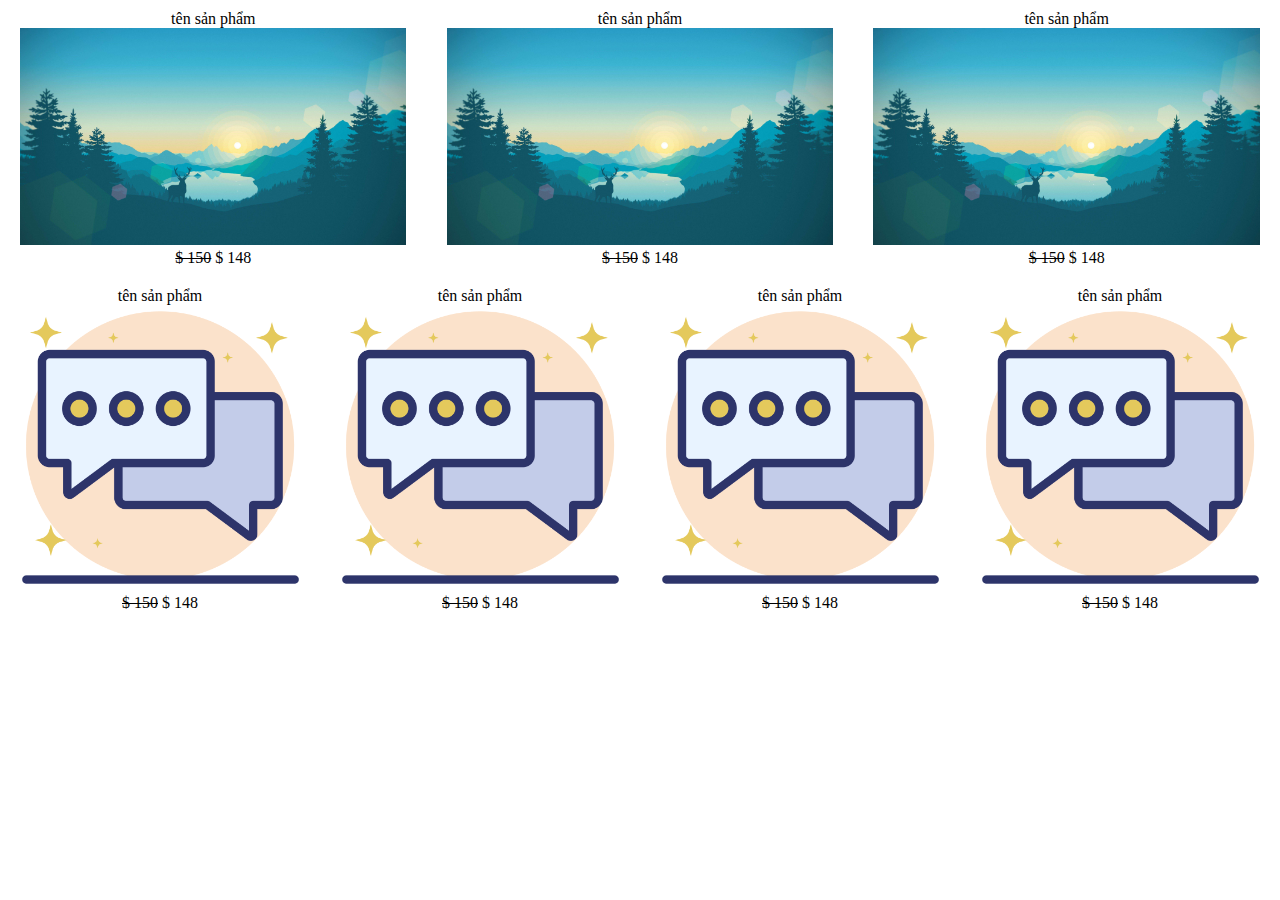
<file: ArrangeImg.html>
<!DOCTYPE html>
<html lang="en">

<head>
  <meta charset="UTF-8">
  <meta http-equiv="X-UA-Compatible" content="IE=edge">
  <meta name="viewport" content="width=device-width, initial-scale=1.0">
  <title>Document</title>
  <link rel="stylesheet" href="test.css">
</head>

<body>
  <div class="main">

    <div class="col col-thir sanpham">
      <div class="ten">tên sản phẩm</div>
      <img class="img1" src="./img.jpg" alt="img">
      <div class="gia">
        <del>$ 150</del> $ 148
      </div>
    </div>
    <div class="col col-thir sanpham">
      <div class="ten">tên sản phẩm</div>
      <img class="img1" src="./img.jpg" alt="img">
      <div class="gia">
        <del>$ 150</del> $ 148
      </div>
    </div>
    <div class="col col-thir sanpham">
      <div class="ten">tên sản phẩm</div>
      <img class="img1" src="./img.jpg" alt="img">
      <div class="gia">
        <del>$ 150</del> $ 148
      </div>
    </div>
    <div class="col col-four sanpham">
      <div class="ten">tên sản phẩm</div>
      <img class="img1" src="./chat.png" alt="img">
      <div class="gia">
        <del>$ 150</del> $ 148
      </div>
    </div>
    <div class="col col-four sanpham">
      <div class="ten">tên sản phẩm</div>
      <img class="img1" src="./chat.png" alt="img">
      <div class="gia">
        <del>$ 150</del> $ 148
      </div>
    </div>
    <div class="col col-four sanpham">
      <div class="ten">tên sản phẩm</div>
      <img class="img1" src="./chat.png" alt="img">
      <div class="gia">
        <del>$ 150</del> $ 148
      </div>
    </div>
    <div class="col col-four sanpham">
      <div class="ten">tên sản phẩm</div>
      <img class="img1" src="./chat.png" alt="img">
      <div class="gia">
        <del>$ 150</del> $ 148
      </div>
    </div>
  </div>
</body>

</html>
</file>
<file: style.css>
*{
  padding: 0;
  margin: 0;
  box-sizing: border-box;
}
body{
  background: url(./img.jpg);
  background-position: center;

}
#nav .sub-nav{
  list-style-type: none;
}

.main{

}
.header{
  height: 80px;
  position: fixed;
  top: 0;
  left: 0;
  right: 0;
  z-index: 1;
}
.main-nav{
  text-align: center;

}
#nav{
  display: inline-block;

}
#nav li{
  position: relative;
}
#nav>li{
  display: inline-block;
  padding: 8px 40px;
}
#nav>li>a{
  text-decoration: none;
  line-height: 80px;

}
#nav>li:hover>a{
  background-color: #fff;
}
.icons{
  height: 50px;
  width: 50px;
  text-decoration: none;
}
#nav li:hover .sub-nav{
  display: block;
}
.sub-nav{
  position: absolute;
  background-color: #fff;
  min-width: 140px;
  top: 75px;
  display: none;
}
.sub-nav li a{
  color: #000;
  text-decoration: none;
  font-size: 15px;
  display: block;
  line-height: 50px;
  padding: 0 8px;

}
.sub-nav li:hover a{
  color: aqua;
  background-color: #333;
}
.search-btn{
  float: right;
  padding: 24px;
}
.search-btn:hover{
  background-color: #333;
  color: aqua;
}
.search-icon{
  font-size: 20px;
}
.content{
  height: 100vh;
  width: 100%;
  display: flex;
  justify-content: center;
  align-items: center;


}
.inbox
{
  width: 400px;
  max-width: 90%;


}
.inbox input{
  width: 100%;
  height: 60px;
  padding: 0 20px;
  border: 1px solid aqua;
  outline: none;
  color: #333;
  background: transparent;
}

.ti-arrow-right{
  font-size: 25px;
}
button{
  background: transparent;
  border: 0;
  outline: none;
  cursor: pointer;
  position: absolute;
  top:50%;
  transform: translateY(-50%);
  margin-right: -225px;
}
.inbox2{
  background-color: #fff;
  padding: 20px 30px;
  top: 57%;
  left: 540px;
}

.inbox2 a{
  text-decoration: none;
  color: #000;
}
.inbox2:hover {
  background-color: #333;

}
.inbox2:hover a{
  color: aqua;
}
</file>
<file: themify-icons/themify-icons.css>
@font-face {
	font-family: 'themify';
	src:url('fonts/themify.eot?-fvbane');
	src:url('fonts/themify.eot?#iefix-fvbane') format('embedded-opentype'),
		url('fonts/themify.woff?-fvbane') format('woff'),
		url('fonts/themify.ttf?-fvbane') format('truetype'),
		url('fonts/themify.svg?-fvbane#themify') format('svg');
	font-weight: normal;
	font-style: normal;
}

[class^="ti-"], [class*=" ti-"] {
	font-family: 'themify';
	speak: none;
	font-style: normal;
	font-weight: normal;
	font-variant: normal;
	text-transform: none;
	line-height: 1;

	/* Better Font Rendering =========== */
	-webkit-font-smoothing: antialiased;
	-moz-osx-font-smoothing: grayscale;
}

.ti-wand:before {
	content: "\e600";
}
.ti-volume:before {
	content: "\e601";
}
.ti-user:before {
	content: "\e602";
}
.ti-unlock:before {
	content: "\e603";
}
.ti-unlink:before {
	content: "\e604";
}
.ti-trash:before {
	content: "\e605";
}
.ti-thought:before {
	content: "\e606";
}
.ti-target:before {
	content: "\e607";
}
.ti-tag:before {
	content: "\e608";
}
.ti-tablet:before {
	content: "\e609";
}
.ti-star:before {
	content: "\e60a";
}
.ti-spray:before {
	content: "\e60b";
}
.ti-signal:before {
	content: "\e60c";
}
.ti-shopping-cart:before {
	content: "\e60d";
}
.ti-shopping-cart-full:before {
	content: "\e60e";
}
.ti-settings:before {
	content: "\e60f";
}
.ti-search:before {
	content: "\e610";
}
.ti-zoom-in:before {
	content: "\e611";
}
.ti-zoom-out:before {
	content: "\e612";
}
.ti-cut:before {
	content: "\e613";
}
.ti-ruler:before {
	content: "\e614";
}
.ti-ruler-pencil:before {
	content: "\e615";
}
.ti-ruler-alt:before {
	content: "\e616";
}
.ti-bookmark:before {
	content: "\e617";
}
.ti-bookmark-alt:before {
	content: "\e618";
}
.ti-reload:before {
	content: "\e619";
}
.ti-plus:before {
	content: "\e61a";
}
.ti-pin:before {
	content: "\e61b";
}
.ti-pencil:before {
	content: "\e61c";
}
.ti-pencil-alt:before {
	content: "\e61d";
}
.ti-paint-roller:before {
	content: "\e61e";
}
.ti-paint-bucket:before {
	content: "\e61f";
}
.ti-na:before {
	content: "\e620";
}
.ti-mobile:before {
	content: "\e621";
}
.ti-minus:before {
	content: "\e622";
}
.ti-medall:before {
	content: "\e623";
}
.ti-medall-alt:before {
	content: "\e624";
}
.ti-marker:before {
	content: "\e625";
}
.ti-marker-alt:before {
	content: "\e626";
}
.ti-arrow-up:before {
	content: "\e627";
}
.ti-arrow-right:before {
	content: "\e628";
}
.ti-arrow-left:before {
	content: "\e629";
}
.ti-arrow-down:before {
	content: "\e62a";
}
.ti-lock:before {
	content: "\e62b";
}
.ti-location-arrow:before {
	content: "\e62c";
}
.ti-link:before {
	content: "\e62d";
}
.ti-layout:before {
	content: "\e62e";
}
.ti-layers:before {
	content: "\e62f";
}
.ti-layers-alt:before {
	content: "\e630";
}
.ti-key:before {
	content: "\e631";
}
.ti-import:before {
	content: "\e632";
}
.ti-image:before {
	content: "\e633";
}
.ti-heart:before {
	content: "\e634";
}
.ti-heart-broken:before {
	content: "\e635";
}
.ti-hand-stop:before {
	content: "\e636";
}
.ti-hand-open:before {
	content: "\e637";
}
.ti-hand-drag:before {
	content: "\e638";
}
.ti-folder:before {
	content: "\e639";
}
.ti-flag:before {
	content: "\e63a";
}
.ti-flag-alt:before {
	content: "\e63b";
}
.ti-flag-alt-2:before {
	content: "\e63c";
}
.ti-eye:before {
	content: "\e63d";
}
.ti-export:before {
	content: "\e63e";
}
.ti-exchange-vertical:before {
	content: "\e63f";
}
.ti-desktop:before {
	content: "\e640";
}
.ti-cup:before {
	content: "\e641";
}
.ti-crown:before {
	content: "\e642";
}
.ti-comments:before {
	content: "\e643";
}
.ti-comment:before {
	content: "\e644";
}
.ti-comment-alt:before {
	content: "\e645";
}
.ti-close:before {
	content: "\e646";
}
.ti-clip:before {
	content: "\e647";
}
.ti-angle-up:before {
	content: "\e648";
}
.ti-angle-right:before {
	content: "\e649";
}
.ti-angle-left:before {
	content: "\e64a";
}
.ti-angle-down:before {
	content: "\e64b";
}
.ti-check:before {
	content: "\e64c";
}
.ti-check-box:before {
	content: "\e64d";
}
.ti-camera:before {
	content: "\e64e";
}
.ti-announcement:before {
	content: "\e64f";
}
.ti-brush:before {
	content: "\e650";
}
.ti-briefcase:before {
	content: "\e651";
}
.ti-bolt:before {
	content: "\e652";
}
.ti-bolt-alt:before {
	content: "\e653";
}
.ti-blackboard:before {
	content: "\e654";
}
.ti-bag:before {
	content: "\e655";
}
.ti-move:before {
	content: "\e656";
}
.ti-arrows-vertical:before {
	content: "\e657";
}
.ti-arrows-horizontal:before {
	content: "\e658";
}
.ti-fullscreen:before {
	content: "\e659";
}
.ti-arrow-top-right:before {
	content: "\e65a";
}
.ti-arrow-top-left:before {
	content: "\e65b";
}
.ti-arrow-circle-up:before {
	content: "\e65c";
}
.ti-arrow-circle-right:before {
	content: "\e65d";
}
.ti-arrow-circle-left:before {
	content: "\e65e";
}
.ti-arrow-circle-down:before {
	content: "\e65f";
}
.ti-angle-double-up:before {
	content: "\e660";
}
.ti-angle-double-right:before {
	content: "\e661";
}
.ti-angle-double-left:before {
	content: "\e662";
}
.ti-angle-double-down:before {
	content: "\e663";
}
.ti-zip:before {
	content: "\e664";
}
.ti-world:before {
	content: "\e665";
}
.ti-wheelchair:before {
	content: "\e666";
}
.ti-view-list:before {
	content: "\e667";
}
.ti-view-list-alt:before {
	content: "\e668";
}
.ti-view-grid:before {
	content: "\e669";
}
.ti-uppercase:before {
	content: "\e66a";
}
.ti-upload:before {
	content: "\e66b";
}
.ti-underline:before {
	content: "\e66c";
}
.ti-truck:before {
	content: "\e66d";
}
.ti-timer:before {
	content: "\e66e";
}
.ti-ticket:before {
	content: "\e66f";
}
.ti-thumb-up:before {
	content: "\e670";
}
.ti-thumb-down:before {
	content: "\e671";
}
.ti-text:before {
	content: "\e672";
}
.ti-stats-up:before {
	content: "\e673";
}
.ti-stats-down:before {
	content: "\e674";
}
.ti-split-v:before {
	content: "\e675";
}
.ti-split-h:before {
	content: "\e676";
}
.ti-smallcap:before {
	content: "\e677";
}
.ti-shine:before {
	content: "\e678";
}
.ti-shift-right:before {
	content: "\e679";
}
.ti-shift-left:before {
	content: "\e67a";
}
.ti-shield:before {
	content: "\e67b";
}
.ti-notepad:before {
	content: "\e67c";
}
.ti-server:before {
	content: "\e67d";
}
.ti-quote-right:before {
	content: "\e67e";
}
.ti-quote-left:before {
	content: "\e67f";
}
.ti-pulse:before {
	content: "\e680";
}
.ti-printer:before {
	content: "\e681";
}
.ti-power-off:before {
	content: "\e682";
}
.ti-plug:before {
	content: "\e683";
}
.ti-pie-chart:before {
	content: "\e684";
}
.ti-paragraph:before {
	content: "\e685";
}
.ti-panel:before {
	content: "\e686";
}
.ti-package:before {
	content: "\e687";
}
.ti-music:before {
	content: "\e688";
}
.ti-music-alt:before {
	content: "\e689";
}
.ti-mouse:before {
	content: "\e68a";
}
.ti-mouse-alt:before {
	content: "\e68b";
}
.ti-money:before {
	content: "\e68c";
}
.ti-microphone:before {
	content: "\e68d";
}
.ti-menu:before {
	content: "\e68e";
}
.ti-menu-alt:before {
	content: "\e68f";
}
.ti-map:before {
	content: "\e690";
}
.ti-map-alt:before {
	content: "\e691";
}
.ti-loop:before {
	content: "\e692";
}
.ti-location-pin:before {
	content: "\e693";
}
.ti-list:before {
	content: "\e694";
}
.ti-light-bulb:before {
	content: "\e695";
}
.ti-Italic:before {
	content: "\e696";
}
.ti-info:before {
	content: "\e697";
}
.ti-infinite:before {
	content: "\e698";
}
.ti-id-badge:before {
	content: "\e699";
}
.ti-hummer:before {
	content: "\e69a";
}
.ti-home:before {
	content: "\e69b";
}
.ti-help:before {
	content: "\e69c";
}
.ti-headphone:before {
	content: "\e69d";
}
.ti-harddrives:before {
	content: "\e69e";
}
.ti-harddrive:before {
	content: "\e69f";
}
.ti-gift:before {
	content: "\e6a0";
}
.ti-game:before {
	content: "\e6a1";
}
.ti-filter:before {
	content: "\e6a2";
}
.ti-files:before {
	content: "\e6a3";
}
.ti-file:before {
	content: "\e6a4";
}
.ti-eraser:before {
	content: "\e6a5";
}
.ti-envelope:before {
	content: "\e6a6";
}
.ti-download:before {
	content: "\e6a7";
}
.ti-direction:before {
	content: "\e6a8";
}
.ti-direction-alt:before {
	content: "\e6a9";
}
.ti-dashboard:before {
	content: "\e6aa";
}
.ti-control-stop:before {
	content: "\e6ab";
}
.ti-control-shuffle:before {
	content: "\e6ac";
}
.ti-control-play:before {
	content: "\e6ad";
}
.ti-control-pause:before {
	content: "\e6ae";
}
.ti-control-forward:before {
	content: "\e6af";
}
.ti-control-backward:before {
	content: "\e6b0";
}
.ti-cloud:before {
	content: "\e6b1";
}
.ti-cloud-up:before {
	content: "\e6b2";
}
.ti-cloud-down:before {
	content: "\e6b3";
}
.ti-clipboard:before {
	content: "\e6b4";
}
.ti-car:before {
	content: "\e6b5";
}
.ti-calendar:before {
	content: "\e6b6";
}
.ti-book:before {
	content: "\e6b7";
}
.ti-bell:before {
	content: "\e6b8";
}
.ti-basketball:before {
	content: "\e6b9";
}
.ti-bar-chart:before {
	content: "\e6ba";
}
.ti-bar-chart-alt:before {
	content: "\e6bb";
}
.ti-back-right:before {
	content: "\e6bc";
}
.ti-back-left:before {
	content: "\e6bd";
}
.ti-arrows-corner:before {
	content: "\e6be";
}
.ti-archive:before {
	content: "\e6bf";
}
.ti-anchor:before {
	content: "\e6c0";
}
.ti-align-right:before {
	content: "\e6c1";
}
.ti-align-left:before {
	content: "\e6c2";
}
.ti-align-justify:before {
	content: "\e6c3";
}
.ti-align-center:before {
	content: "\e6c4";
}
.ti-alert:before {
	content: "\e6c5";
}
.ti-alarm-clock:before {
	content: "\e6c6";
}
.ti-agenda:before {
	content: "\e6c7";
}
.ti-write:before {
	content: "\e6c8";
}
.ti-window:before {
	content: "\e6c9";
}
.ti-widgetized:before {
	content: "\e6ca";
}
.ti-widget:before {
	content: "\e6cb";
}
.ti-widget-alt:before {
	content: "\e6cc";
}
.ti-wallet:before {
	content: "\e6cd";
}
.ti-video-clapper:before {
	content: "\e6ce";
}
.ti-video-camera:before {
	content: "\e6cf";
}
.ti-vector:before {
	content: "\e6d0";
}
.ti-themify-logo:before {
	content: "\e6d1";
}
.ti-themify-favicon:before {
	content: "\e6d2";
}
.ti-themify-favicon-alt:before {
	content: "\e6d3";
}
.ti-support:before {
	content: "\e6d4";
}
.ti-stamp:before {
	content: "\e6d5";
}
.ti-split-v-alt:before {
	content: "\e6d6";
}
.ti-slice:before {
	content: "\e6d7";
}
.ti-shortcode:before {
	content: "\e6d8";
}
.ti-shift-right-alt:before {
	content: "\e6d9";
}
.ti-shift-left-alt:before {
	content: "\e6da";
}
.ti-ruler-alt-2:before {
	content: "\e6db";
}
.ti-receipt:before {
	content: "\e6dc";
}
.ti-pin2:before {
	content: "\e6dd";
}
.ti-pin-alt:before {
	content: "\e6de";
}
.ti-pencil-alt2:before {
	content: "\e6df";
}
.ti-palette:before {
	content: "\e6e0";
}
.ti-more:before {
	content: "\e6e1";
}
.ti-more-alt:before {
	content: "\e6e2";
}
.ti-microphone-alt:before {
	content: "\e6e3";
}
.ti-magnet:before {
	content: "\e6e4";
}
.ti-line-double:before {
	content: "\e6e5";
}
.ti-line-dotted:before {
	content: "\e6e6";
}
.ti-line-dashed:before {
	content: "\e6e7";
}
.ti-layout-width-full:before {
	content: "\e6e8";
}
.ti-layout-width-default:before {
	content: "\e6e9";
}
.ti-layout-width-default-alt:before {
	content: "\e6ea";
}
.ti-layout-tab:before {
	content: "\e6eb";
}
.ti-layout-tab-window:before {
	content: "\e6ec";
}
.ti-layout-tab-v:before {
	content: "\e6ed";
}
.ti-layout-tab-min:before {
	content: "\e6ee";
}
.ti-layout-slider:before {
	content: "\e6ef";
}
.ti-layout-slider-alt:before {
	content: "\e6f0";
}
.ti-layout-sidebar-right:before {
	content: "\e6f1";
}
.ti-layout-sidebar-none:before {
	content: "\e6f2";
}
.ti-layout-sidebar-left:before {
	content: "\e6f3";
}
.ti-layout-placeholder:before {
	content: "\e6f4";
}
.ti-layout-menu:before {
	content: "\e6f5";
}
.ti-layout-menu-v:before {
	content: "\e6f6";
}
.ti-layout-menu-separated:before {
	content: "\e6f7";
}
.ti-layout-menu-full:before {
	content: "\e6f8";
}
.ti-layout-media-right-alt:before {
	content: "\e6f9";
}
.ti-layout-media-right:before {
	content: "\e6fa";
}
.ti-layout-media-overlay:before {
	content: "\e6fb";
}
.ti-layout-media-overlay-alt:before {
	content: "\e6fc";
}
.ti-layout-media-overlay-alt-2:before {
	content: "\e6fd";
}
.ti-layout-media-left-alt:before {
	content: "\e6fe";
}
.ti-layout-media-left:before {
	content: "\e6ff";
}
.ti-layout-media-center-alt:before {
	content: "\e700";
}
.ti-layout-media-center:before {
	content: "\e701";
}
.ti-layout-list-thumb:before {
	content: "\e702";
}
.ti-layout-list-thumb-alt:before {
	content: "\e703";
}
.ti-layout-list-post:before {
	content: "\e704";
}
.ti-layout-list-large-image:before {
	content: "\e705";
}
.ti-layout-line-solid:before {
	content: "\e706";
}
.ti-layout-grid4:before {
	content: "\e707";
}
.ti-layout-grid3:before {
	content: "\e708";
}
.ti-layout-grid2:before {
	content: "\e709";
}
.ti-layout-grid2-thumb:before {
	content: "\e70a";
}
.ti-layout-cta-right:before {
	content: "\e70b";
}
.ti-layout-cta-left:before {
	content: "\e70c";
}
.ti-layout-cta-center:before {
	content: "\e70d";
}
.ti-layout-cta-btn-right:before {
	content: "\e70e";
}
.ti-layout-cta-btn-left:before {
	content: "\e70f";
}
.ti-layout-column4:before {
	content: "\e710";
}
.ti-layout-column3:before {
	content: "\e711";
}
.ti-layout-column2:before {
	content: "\e712";
}
.ti-layout-accordion-separated:before {
	content: "\e713";
}
.ti-layout-accordion-merged:before {
	content: "\e714";
}
.ti-layout-accordion-list:before {
	content: "\e715";
}
.ti-ink-pen:before {
	content: "\e716";
}
.ti-info-alt:before {
	content: "\e717";
}
.ti-help-alt:before {
	content: "\e718";
}
.ti-headphone-alt:before {
	content: "\e719";
}
.ti-hand-point-up:before {
	content: "\e71a";
}
.ti-hand-point-right:before {
	content: "\e71b";
}
.ti-hand-point-left:before {
	content: "\e71c";
}
.ti-hand-point-down:before {
	content: "\e71d";
}
.ti-gallery:before {
	content: "\e71e";
}
.ti-face-smile:before {
	content: "\e71f";
}
.ti-face-sad:before {
	content: "\e720";
}
.ti-credit-card:before {
	content: "\e721";
}
.ti-control-skip-forward:before {
	content: "\e722";
}
.ti-control-skip-backward:before {
	content: "\e723";
}
.ti-control-record:before {
	content: "\e724";
}
.ti-control-eject:before {
	content: "\e725";
}
.ti-comments-smiley:before {
	content: "\e726";
}
.ti-brush-alt:before {
	content: "\e727";
}
.ti-youtube:before {
	content: "\e728";
}
.ti-vimeo:before {
	content: "\e729";
}
.ti-twitter:before {
	content: "\e72a";
}
.ti-time:before {
	content: "\e72b";
}
.ti-tumblr:before {
	content: "\e72c";
}
.ti-skype:before {
	content: "\e72d";
}
.ti-share:before {
	content: "\e72e";
}
.ti-share-alt:before {
	content: "\e72f";
}
.ti-rocket:before {
	content: "\e730";
}
.ti-pinterest:before {
	content: "\e731";
}
.ti-new-window:before {
	content: "\e732";
}
.ti-microsoft:before {
	content: "\e733";
}
.ti-list-ol:before {
	content: "\e734";
}
.ti-linkedin:before {
	content: "\e735";
}
.ti-layout-sidebar-2:before {
	content: "\e736";
}
.ti-layout-grid4-alt:before {
	content: "\e737";
}
.ti-layout-grid3-alt:before {
	content: "\e738";
}
.ti-layout-grid2-alt:before {
	content: "\e739";
}
.ti-layout-column4-alt:before {
	content: "\e73a";
}
.ti-layout-column3-alt:before {
	content: "\e73b";
}
.ti-layout-column2-alt:before {
	content: "\e73c";
}
.ti-instagram:before {
	content: "\e73d";
}
.ti-google:before {
	content: "\e73e";
}
.ti-github:before {
	content: "\e73f";
}
.ti-flickr:before {
	content: "\e740";
}
.ti-facebook:before {
	content: "\e741";
}
.ti-dropbox:before {
	content: "\e742";
}
.ti-dribbble:before {
	content: "\e743";
}
.ti-apple:before {
	content: "\e744";
}
.ti-android:before {
	content: "\e745";
}
.ti-save:before {
	content: "\e746";
}
.ti-save-alt:before {
	content: "\e747";
}
.ti-yahoo:before {
	content: "\e748";
}
.ti-wordpress:before {
	content: "\e749";
}
.ti-vimeo-alt:before {
	content: "\e74a";
}
.ti-twitter-alt:before {
	content: "\e74b";
}
.ti-tumblr-alt:before {
	content: "\e74c";
}
.ti-trello:before {
	content: "\e74d";
}
.ti-stack-overflow:before {
	content: "\e74e";
}
.ti-soundcloud:before {
	content: "\e74f";
}
.ti-sharethis:before {
	content: "\e750";
}
.ti-sharethis-alt:before {
	content: "\e751";
}
.ti-reddit:before {
	content: "\e752";
}
.ti-pinterest-alt:before {
	content: "\e753";
}
.ti-microsoft-alt:before {
	content: "\e754";
}
.ti-linux:before {
	content: "\e755";
}
.ti-jsfiddle:before {
	content: "\e756";
}
.ti-joomla:before {
	content: "\e757";
}
.ti-html5:before {
	content: "\e758";
}
.ti-flickr-alt:before {
	content: "\e759";
}
.ti-email:before {
	content: "\e75a";
}
.ti-drupal:before {
	content: "\e75b";
}
.ti-dropbox-alt:before {
	content: "\e75c";
}
.ti-css3:before {
	content: "\e75d";
}
.ti-rss:before {
	content: "\e75e";
}
.ti-rss-alt:before {
	content: "\e75f";
}
</file>
<file: themify-icons/demo-files/demo.css>
body {
	font: normal 1em/1.5em Arial, Helvetica, sans-serif;
	max-width: 90%;
	margin: 30px auto 0;
}
h1, h3 {
	font-weight: normal;
}
h3 {
	font-size: 1.4;
	text-transform: uppercase;
	letter-spacing: 1px;
}

.icon-section {
	margin: 0 0 3em;
	clear: both;
	overflow: hidden;
}
.icon-container {
	width: 240px; 
	padding: .7em 0;
	float: left; 
	position: relative;
	text-align: left;
}
.icon-container [class^="ti-"], 
.icon-container [class*=" ti-"] {
	color: #000;
	position: absolute;
	margin-top: 3px;
	transition: .3s;
}
.icon-container:hover [class^="ti-"],
.icon-container:hover [class*=" ti-"] {
	font-size: 2.2em;
	margin-top: -5px;
}
.icon-container:hover .icon-name {
	color: #000;
}
.icon-name {
	color: #aaa;
	margin-left: 35px;
	font-size: .8em;
	transition: .3s;
}
.icon-container:hover .icon-name {
	margin-left: 45px;
}
</file>
<file: themify-icons/ie7/ie7.css>
.ti-wand {
	*zoom: expression(this.runtimeStyle['zoom'] = '1', this.innerHTML = '&#xe600;');
}
.ti-volume {
	*zoom: expression(this.runtimeStyle['zoom'] = '1', this.innerHTML = '&#xe601;');
}
.ti-user {
	*zoom: expression(this.runtimeStyle['zoom'] = '1', this.innerHTML = '&#xe602;');
}
.ti-unlock {
	*zoom: expression(this.runtimeStyle['zoom'] = '1', this.innerHTML = '&#xe603;');
}
.ti-unlink {
	*zoom: expression(this.runtimeStyle['zoom'] = '1', this.innerHTML = '&#xe604;');
}
.ti-trash {
	*zoom: expression(this.runtimeStyle['zoom'] = '1', this.innerHTML = '&#xe605;');
}
.ti-thought {
	*zoom: expression(this.runtimeStyle['zoom'] = '1', this.innerHTML = '&#xe606;');
}
.ti-target {
	*zoom: expression(this.runtimeStyle['zoom'] = '1', this.innerHTML = '&#xe607;');
}
.ti-tag {
	*zoom: expression(this.runtimeStyle['zoom'] = '1', this.innerHTML = '&#xe608;');
}
.ti-tablet {
	*zoom: expression(this.runtimeStyle['zoom'] = '1', this.innerHTML = '&#xe609;');
}
.ti-star {
	*zoom: expression(this.runtimeStyle['zoom'] = '1', this.innerHTML = '&#xe60a;');
}
.ti-spray {
	*zoom: expression(this.runtimeStyle['zoom'] = '1', this.innerHTML = '&#xe60b;');
}
.ti-signal {
	*zoom: expression(this.runtimeStyle['zoom'] = '1', this.innerHTML = '&#xe60c;');
}
.ti-shopping-cart {
	*zoom: expression(this.runtimeStyle['zoom'] = '1', this.innerHTML = '&#xe60d;');
}
.ti-shopping-cart-full {
	*zoom: expression(this.runtimeStyle['zoom'] = '1', this.innerHTML = '&#xe60e;');
}
.ti-settings {
	*zoom: expression(this.runtimeStyle['zoom'] = '1', this.innerHTML = '&#xe60f;');
}
.ti-search {
	*zoom: expression(this.runtimeStyle['zoom'] = '1', this.innerHTML = '&#xe610;');
}
.ti-zoom-in {
	*zoom: expression(this.runtimeStyle['zoom'] = '1', this.innerHTML = '&#xe611;');
}
.ti-zoom-out {
	*zoom: expression(this.runtimeStyle['zoom'] = '1', this.innerHTML = '&#xe612;');
}
.ti-cut {
	*zoom: expression(this.runtimeStyle['zoom'] = '1', this.innerHTML = '&#xe613;');
}
.ti-ruler {
	*zoom: expression(this.runtimeStyle['zoom'] = '1', this.innerHTML = '&#xe614;');
}
.ti-ruler-pencil {
	*zoom: expression(this.runtimeStyle['zoom'] = '1', this.innerHTML = '&#xe615;');
}
.ti-ruler-alt {
	*zoom: expression(this.runtimeStyle['zoom'] = '1', this.innerHTML = '&#xe616;');
}
.ti-bookmark {
	*zoom: expression(this.runtimeStyle['zoom'] = '1', this.innerHTML = '&#xe617;');
}
.ti-bookmark-alt {
	*zoom: expression(this.runtimeStyle['zoom'] = '1', this.innerHTML = '&#xe618;');
}
.ti-reload {
	*zoom: expression(this.runtimeStyle['zoom'] = '1', this.innerHTML = '&#xe619;');
}
.ti-plus {
	*zoom: expression(this.runtimeStyle['zoom'] = '1', this.innerHTML = '&#xe61a;');
}
.ti-pin {
	*zoom: expression(this.runtimeStyle['zoom'] = '1', this.innerHTML = '&#xe61b;');
}
.ti-pencil {
	*zoom: expression(this.runtimeStyle['zoom'] = '1', this.innerHTML = '&#xe61c;');
}
.ti-pencil-alt {
	*zoom: expression(this.runtimeStyle['zoom'] = '1', this.innerHTML = '&#xe61d;');
}
.ti-paint-roller {
	*zoom: expression(this.runtimeStyle['zoom'] = '1', this.innerHTML = '&#xe61e;');
}
.ti-paint-bucket {
	*zoom: expression(this.runtimeStyle['zoom'] = '1', this.innerHTML = '&#xe61f;');
}
.ti-na {
	*zoom: expression(this.runtimeStyle['zoom'] = '1', this.innerHTML = '&#xe620;');
}
.ti-mobile {
	*zoom: expression(this.runtimeStyle['zoom'] = '1', this.innerHTML = '&#xe621;');
}
.ti-minus {
	*zoom: expression(this.runtimeStyle['zoom'] = '1', this.innerHTML = '&#xe622;');
}
.ti-medall {
	*zoom: expression(this.runtimeStyle['zoom'] = '1', this.innerHTML = '&#xe623;');
}
.ti-medall-alt {
	*zoom: expression(this.runtimeStyle['zoom'] = '1', this.innerHTML = '&#xe624;');
}
.ti-marker {
	*zoom: expression(this.runtimeStyle['zoom'] = '1', this.innerHTML = '&#xe625;');
}
.ti-marker-alt {
	*zoom: expression(this.runtimeStyle['zoom'] = '1', this.innerHTML = '&#xe626;');
}
.ti-arrow-up {
	*zoom: expression(this.runtimeStyle['zoom'] = '1', this.innerHTML = '&#xe627;');
}
.ti-arrow-right {
	*zoom: expression(this.runtimeStyle['zoom'] = '1', this.innerHTML = '&#xe628;');
}
.ti-arrow-left {
	*zoom: expression(this.runtimeStyle['zoom'] = '1', this.innerHTML = '&#xe629;');
}
.ti-arrow-down {
	*zoom: expression(this.runtimeStyle['zoom'] = '1', this.innerHTML = '&#xe62a;');
}
.ti-lock {
	*zoom: expression(this.runtimeStyle['zoom'] = '1', this.innerHTML = '&#xe62b;');
}
.ti-location-arrow {
	*zoom: expression(this.runtimeStyle['zoom'] = '1', this.innerHTML = '&#xe62c;');
}
.ti-link {
	*zoom: expression(this.runtimeStyle['zoom'] = '1', this.innerHTML = '&#xe62d;');
}
.ti-layout {
	*zoom: expression(this.runtimeStyle['zoom'] = '1', this.innerHTML = '&#xe62e;');
}
.ti-layers {
	*zoom: expression(this.runtimeStyle['zoom'] = '1', this.innerHTML = '&#xe62f;');
}
.ti-layers-alt {
	*zoom: expression(this.runtimeStyle['zoom'] = '1', this.innerHTML = '&#xe630;');
}
.ti-key {
	*zoom: expression(this.runtimeStyle['zoom'] = '1', this.innerHTML = '&#xe631;');
}
.ti-import {
	*zoom: expression(this.runtimeStyle['zoom'] = '1', this.innerHTML = '&#xe632;');
}
.ti-image {
	*zoom: expression(this.runtimeStyle['zoom'] = '1', this.innerHTML = '&#xe633;');
}
.ti-heart {
	*zoom: expression(this.runtimeStyle['zoom'] = '1', this.innerHTML = '&#xe634;');
}
.ti-heart-broken {
	*zoom: expression(this.runtimeStyle['zoom'] = '1', this.innerHTML = '&#xe635;');
}
.ti-hand-stop {
	*zoom: expression(this.runtimeStyle['zoom'] = '1', this.innerHTML = '&#xe636;');
}
.ti-hand-open {
	*zoom: expression(this.runtimeStyle['zoom'] = '1', this.innerHTML = '&#xe637;');
}
.ti-hand-drag {
	*zoom: expression(this.runtimeStyle['zoom'] = '1', this.innerHTML = '&#xe638;');
}
.ti-folder {
	*zoom: expression(this.runtimeStyle['zoom'] = '1', this.innerHTML = '&#xe639;');
}
.ti-flag {
	*zoom: expression(this.runtimeStyle['zoom'] = '1', this.innerHTML = '&#xe63a;');
}
.ti-flag-alt {
	*zoom: expression(this.runtimeStyle['zoom'] = '1', this.innerHTML = '&#xe63b;');
}
.ti-flag-alt-2 {
	*zoom: expression(this.runtimeStyle['zoom'] = '1', this.innerHTML = '&#xe63c;');
}
.ti-eye {
	*zoom: expression(this.runtimeStyle['zoom'] = '1', this.innerHTML = '&#xe63d;');
}
.ti-export {
	*zoom: expression(this.runtimeStyle['zoom'] = '1', this.innerHTML = '&#xe63e;');
}
.ti-exchange-vertical {
	*zoom: expression(this.runtimeStyle['zoom'] = '1', this.innerHTML = '&#xe63f;');
}
.ti-desktop {
	*zoom: expression(this.runtimeStyle['zoom'] = '1', this.innerHTML = '&#xe640;');
}
.ti-cup {
	*zoom: expression(this.runtimeStyle['zoom'] = '1', this.innerHTML = '&#xe641;');
}
.ti-crown {
	*zoom: expression(this.runtimeStyle['zoom'] = '1', this.innerHTML = '&#xe642;');
}
.ti-comments {
	*zoom: expression(this.runtimeStyle['zoom'] = '1', this.innerHTML = '&#xe643;');
}
.ti-comment {
	*zoom: expression(this.runtimeStyle['zoom'] = '1', this.innerHTML = '&#xe644;');
}
.ti-comment-alt {
	*zoom: expression(this.runtimeStyle['zoom'] = '1', this.innerHTML = '&#xe645;');
}
.ti-close {
	*zoom: expression(this.runtimeStyle['zoom'] = '1', this.innerHTML = '&#xe646;');
}
.ti-clip {
	*zoom: expression(this.runtimeStyle['zoom'] = '1', this.innerHTML = '&#xe647;');
}
.ti-angle-up {
	*zoom: expression(this.runtimeStyle['zoom'] = '1', this.innerHTML = '&#xe648;');
}
.ti-angle-right {
	*zoom: expression(this.runtimeStyle['zoom'] = '1', this.innerHTML = '&#xe649;');
}
.ti-angle-left {
	*zoom: expression(this.runtimeStyle['zoom'] = '1', this.innerHTML = '&#xe64a;');
}
.ti-angle-down {
	*zoom: expression(this.runtimeStyle['zoom'] = '1', this.innerHTML = '&#xe64b;');
}
.ti-check {
	*zoom: expression(this.runtimeStyle['zoom'] = '1', this.innerHTML = '&#xe64c;');
}
.ti-check-box {
	*zoom: expression(this.runtimeStyle['zoom'] = '1', this.innerHTML = '&#xe64d;');
}
.ti-camera {
	*zoom: expression(this.runtimeStyle['zoom'] = '1', this.innerHTML = '&#xe64e;');
}
.ti-announcement {
	*zoom: expression(this.runtimeStyle['zoom'] = '1', this.innerHTML = '&#xe64f;');
}
.ti-brush {
	*zoom: expression(this.runtimeStyle['zoom'] = '1', this.innerHTML = '&#xe650;');
}
.ti-briefcase {
	*zoom: expression(this.runtimeStyle['zoom'] = '1', this.innerHTML = '&#xe651;');
}
.ti-bolt {
	*zoom: expression(this.runtimeStyle['zoom'] = '1', this.innerHTML = '&#xe652;');
}
.ti-bolt-alt {
	*zoom: expression(this.runtimeStyle['zoom'] = '1', this.innerHTML = '&#xe653;');
}
.ti-blackboard {
	*zoom: expression(this.runtimeStyle['zoom'] = '1', this.innerHTML = '&#xe654;');
}
.ti-bag {
	*zoom: expression(this.runtimeStyle['zoom'] = '1', this.innerHTML = '&#xe655;');
}
.ti-move {
	*zoom: expression(this.runtimeStyle['zoom'] = '1', this.innerHTML = '&#xe656;');
}
.ti-arrows-vertical {
	*zoom: expression(this.runtimeStyle['zoom'] = '1', this.innerHTML = '&#xe657;');
}
.ti-arrows-horizontal {
	*zoom: expression(this.runtimeStyle['zoom'] = '1', this.innerHTML = '&#xe658;');
}
.ti-fullscreen {
	*zoom: expression(this.runtimeStyle['zoom'] = '1', this.innerHTML = '&#xe659;');
}
.ti-arrow-top-right {
	*zoom: expression(this.runtimeStyle['zoom'] = '1', this.innerHTML = '&#xe65a;');
}
.ti-arrow-top-left {
	*zoom: expression(this.runtimeStyle['zoom'] = '1', this.innerHTML = '&#xe65b;');
}
.ti-arrow-circle-up {
	*zoom: expression(this.runtimeStyle['zoom'] = '1', this.innerHTML = '&#xe65c;');
}
.ti-arrow-circle-right {
	*zoom: expression(this.runtimeStyle['zoom'] = '1', this.innerHTML = '&#xe65d;');
}
.ti-arrow-circle-left {
	*zoom: expression(this.runtimeStyle['zoom'] = '1', this.innerHTML = '&#xe65e;');
}
.ti-arrow-circle-down {
	*zoom: expression(this.runtimeStyle['zoom'] = '1', this.innerHTML = '&#xe65f;');
}
.ti-angle-double-up {
	*zoom: expression(this.runtimeStyle['zoom'] = '1', this.innerHTML = '&#xe660;');
}
.ti-angle-double-right {
	*zoom: expression(this.runtimeStyle['zoom'] = '1', this.innerHTML = '&#xe661;');
}
.ti-angle-double-left {
	*zoom: expression(this.runtimeStyle['zoom'] = '1', this.innerHTML = '&#xe662;');
}
.ti-angle-double-down {
	*zoom: expression(this.runtimeStyle['zoom'] = '1', this.innerHTML = '&#xe663;');
}
.ti-zip {
	*zoom: expression(this.runtimeStyle['zoom'] = '1', this.innerHTML = '&#xe664;');
}
.ti-world {
	*zoom: expression(this.runtimeStyle['zoom'] = '1', this.innerHTML = '&#xe665;');
}
.ti-wheelchair {
	*zoom: expression(this.runtimeStyle['zoom'] = '1', this.innerHTML = '&#xe666;');
}
.ti-view-list {
	*zoom: expression(this.runtimeStyle['zoom'] = '1', this.innerHTML = '&#xe667;');
}
.ti-view-list-alt {
	*zoom: expression(this.runtimeStyle['zoom'] = '1', this.innerHTML = '&#xe668;');
}
.ti-view-grid {
	*zoom: expression(this.runtimeStyle['zoom'] = '1', this.innerHTML = '&#xe669;');
}
.ti-uppercase {
	*zoom: expression(this.runtimeStyle['zoom'] = '1', this.innerHTML = '&#xe66a;');
}
.ti-upload {
	*zoom: expression(this.runtimeStyle['zoom'] = '1', this.innerHTML = '&#xe66b;');
}
.ti-underline {
	*zoom: expression(this.runtimeStyle['zoom'] = '1', this.innerHTML = '&#xe66c;');
}
.ti-truck {
	*zoom: expression(this.runtimeStyle['zoom'] = '1', this.innerHTML = '&#xe66d;');
}
.ti-timer {
	*zoom: expression(this.runtimeStyle['zoom'] = '1', this.innerHTML = '&#xe66e;');
}
.ti-ticket {
	*zoom: expression(this.runtimeStyle['zoom'] = '1', this.innerHTML = '&#xe66f;');
}
.ti-thumb-up {
	*zoom: expression(this.runtimeStyle['zoom'] = '1', this.innerHTML = '&#xe670;');
}
.ti-thumb-down {
	*zoom: expression(this.runtimeStyle['zoom'] = '1', this.innerHTML = '&#xe671;');
}
.ti-text {
	*zoom: expression(this.runtimeStyle['zoom'] = '1', this.innerHTML = '&#xe672;');
}
.ti-stats-up {
	*zoom: expression(this.runtimeStyle['zoom'] = '1', this.innerHTML = '&#xe673;');
}
.ti-stats-down {
	*zoom: expression(this.runtimeStyle['zoom'] = '1', this.innerHTML = '&#xe674;');
}
.ti-split-v {
	*zoom: expression(this.runtimeStyle['zoom'] = '1', this.innerHTML = '&#xe675;');
}
.ti-split-h {
	*zoom: expression(this.runtimeStyle['zoom'] = '1', this.innerHTML = '&#xe676;');
}
.ti-smallcap {
	*zoom: expression(this.runtimeStyle['zoom'] = '1', this.innerHTML = '&#xe677;');
}
.ti-shine {
	*zoom: expression(this.runtimeStyle['zoom'] = '1', this.innerHTML = '&#xe678;');
}
.ti-shift-right {
	*zoom: expression(this.runtimeStyle['zoom'] = '1', this.innerHTML = '&#xe679;');
}
.ti-shift-left {
	*zoom: expression(this.runtimeStyle['zoom'] = '1', this.innerHTML = '&#xe67a;');
}
.ti-shield {
	*zoom: expression(this.runtimeStyle['zoom'] = '1', this.innerHTML = '&#xe67b;');
}
.ti-notepad {
	*zoom: expression(this.runtimeStyle['zoom'] = '1', this.innerHTML = '&#xe67c;');
}
.ti-server {
	*zoom: expression(this.runtimeStyle['zoom'] = '1', this.innerHTML = '&#xe67d;');
}
.ti-quote-right {
	*zoom: expression(this.runtimeStyle['zoom'] = '1', this.innerHTML = '&#xe67e;');
}
.ti-quote-left {
	*zoom: expression(this.runtimeStyle['zoom'] = '1', this.innerHTML = '&#xe67f;');
}
.ti-pulse {
	*zoom: expression(this.runtimeStyle['zoom'] = '1', this.innerHTML = '&#xe680;');
}
.ti-printer {
	*zoom: expression(this.runtimeStyle['zoom'] = '1', this.innerHTML = '&#xe681;');
}
.ti-power-off {
	*zoom: expression(this.runtimeStyle['zoom'] = '1', this.innerHTML = '&#xe682;');
}
.ti-plug {
	*zoom: expression(this.runtimeStyle['zoom'] = '1', this.innerHTML = '&#xe683;');
}
.ti-pie-chart {
	*zoom: expression(this.runtimeStyle['zoom'] = '1', this.innerHTML = '&#xe684;');
}
.ti-paragraph {
	*zoom: expression(this.runtimeStyle['zoom'] = '1', this.innerHTML = '&#xe685;');
}
.ti-panel {
	*zoom: expression(this.runtimeStyle['zoom'] = '1', this.innerHTML = '&#xe686;');
}
.ti-package {
	*zoom: expression(this.runtimeStyle['zoom'] = '1', this.innerHTML = '&#xe687;');
}
.ti-music {
	*zoom: expression(this.runtimeStyle['zoom'] = '1', this.innerHTML = '&#xe688;');
}
.ti-music-alt {
	*zoom: expression(this.runtimeStyle['zoom'] = '1', this.innerHTML = '&#xe689;');
}
.ti-mouse {
	*zoom: expression(this.runtimeStyle['zoom'] = '1', this.innerHTML = '&#xe68a;');
}
.ti-mouse-alt {
	*zoom: expression(this.runtimeStyle['zoom'] = '1', this.innerHTML = '&#xe68b;');
}
.ti-money {
	*zoom: expression(this.runtimeStyle['zoom'] = '1', this.innerHTML = '&#xe68c;');
}
.ti-microphone {
	*zoom: expression(this.runtimeStyle['zoom'] = '1', this.innerHTML = '&#xe68d;');
}
.ti-menu {
	*zoom: expression(this.runtimeStyle['zoom'] = '1', this.innerHTML = '&#xe68e;');
}
.ti-menu-alt {
	*zoom: expression(this.runtimeStyle['zoom'] = '1', this.innerHTML = '&#xe68f;');
}
.ti-map {
	*zoom: expression(this.runtimeStyle['zoom'] = '1', this.innerHTML = '&#xe690;');
}
.ti-map-alt {
	*zoom: expression(this.runtimeStyle['zoom'] = '1', this.innerHTML = '&#xe691;');
}
.ti-loop {
	*zoom: expression(this.runtimeStyle['zoom'] = '1', this.innerHTML = '&#xe692;');
}
.ti-location-pin {
	*zoom: expression(this.runtimeStyle['zoom'] = '1', this.innerHTML = '&#xe693;');
}
.ti-list {
	*zoom: expression(this.runtimeStyle['zoom'] = '1', this.innerHTML = '&#xe694;');
}
.ti-light-bulb {
	*zoom: expression(this.runtimeStyle['zoom'] = '1', this.innerHTML = '&#xe695;');
}
.ti-Italic {
	*zoom: expression(this.runtimeStyle['zoom'] = '1', this.innerHTML = '&#xe696;');
}
.ti-info {
	*zoom: expression(this.runtimeStyle['zoom'] = '1', this.innerHTML = '&#xe697;');
}
.ti-infinite {
	*zoom: expression(this.runtimeStyle['zoom'] = '1', this.innerHTML = '&#xe698;');
}
.ti-id-badge {
	*zoom: expression(this.runtimeStyle['zoom'] = '1', this.innerHTML = '&#xe699;');
}
.ti-hummer {
	*zoom: expression(this.runtimeStyle['zoom'] = '1', this.innerHTML = '&#xe69a;');
}
.ti-home {
	*zoom: expression(this.runtimeStyle['zoom'] = '1', this.innerHTML = '&#xe69b;');
}
.ti-help {
	*zoom: expression(this.runtimeStyle['zoom'] = '1', this.innerHTML = '&#xe69c;');
}
.ti-headphone {
	*zoom: expression(this.runtimeStyle['zoom'] = '1', this.innerHTML = '&#xe69d;');
}
.ti-harddrives {
	*zoom: expression(this.runtimeStyle['zoom'] = '1', this.innerHTML = '&#xe69e;');
}
.ti-harddrive {
	*zoom: expression(this.runtimeStyle['zoom'] = '1', this.innerHTML = '&#xe69f;');
}
.ti-gift {
	*zoom: expression(this.runtimeStyle['zoom'] = '1', this.innerHTML = '&#xe6a0;');
}
.ti-game {
	*zoom: expression(this.runtimeStyle['zoom'] = '1', this.innerHTML = '&#xe6a1;');
}
.ti-filter {
	*zoom: expression(this.runtimeStyle['zoom'] = '1', this.innerHTML = '&#xe6a2;');
}
.ti-files {
	*zoom: expression(this.runtimeStyle['zoom'] = '1', this.innerHTML = '&#xe6a3;');
}
.ti-file {
	*zoom: expression(this.runtimeStyle['zoom'] = '1', this.innerHTML = '&#xe6a4;');
}
.ti-eraser {
	*zoom: expression(this.runtimeStyle['zoom'] = '1', this.innerHTML = '&#xe6a5;');
}
.ti-envelope {
	*zoom: expression(this.runtimeStyle['zoom'] = '1', this.innerHTML = '&#xe6a6;');
}
.ti-download {
	*zoom: expression(this.runtimeStyle['zoom'] = '1', this.innerHTML = '&#xe6a7;');
}
.ti-direction {
	*zoom: expression(this.runtimeStyle['zoom'] = '1', this.innerHTML = '&#xe6a8;');
}
.ti-direction-alt {
	*zoom: expression(this.runtimeStyle['zoom'] = '1', this.innerHTML = '&#xe6a9;');
}
.ti-dashboard {
	*zoom: expression(this.runtimeStyle['zoom'] = '1', this.innerHTML = '&#xe6aa;');
}
.ti-control-stop {
	*zoom: expression(this.runtimeStyle['zoom'] = '1', this.innerHTML = '&#xe6ab;');
}
.ti-control-shuffle {
	*zoom: expression(this.runtimeStyle['zoom'] = '1', this.innerHTML = '&#xe6ac;');
}
.ti-control-play {
	*zoom: expression(this.runtimeStyle['zoom'] = '1', this.innerHTML = '&#xe6ad;');
}
.ti-control-pause {
	*zoom: expression(this.runtimeStyle['zoom'] = '1', this.innerHTML = '&#xe6ae;');
}
.ti-control-forward {
	*zoom: expression(this.runtimeStyle['zoom'] = '1', this.innerHTML = '&#xe6af;');
}
.ti-control-backward {
	*zoom: expression(this.runtimeStyle['zoom'] = '1', this.innerHTML = '&#xe6b0;');
}
.ti-cloud {
	*zoom: expression(this.runtimeStyle['zoom'] = '1', this.innerHTML = '&#xe6b1;');
}
.ti-cloud-up {
	*zoom: expression(this.runtimeStyle['zoom'] = '1', this.innerHTML = '&#xe6b2;');
}
.ti-cloud-down {
	*zoom: expression(this.runtimeStyle['zoom'] = '1', this.innerHTML = '&#xe6b3;');
}
.ti-clipboard {
	*zoom: expression(this.runtimeStyle['zoom'] = '1', this.innerHTML = '&#xe6b4;');
}
.ti-car {
	*zoom: expression(this.runtimeStyle['zoom'] = '1', this.innerHTML = '&#xe6b5;');
}
.ti-calendar {
	*zoom: expression(this.runtimeStyle['zoom'] = '1', this.innerHTML = '&#xe6b6;');
}
.ti-book {
	*zoom: expression(this.runtimeStyle['zoom'] = '1', this.innerHTML = '&#xe6b7;');
}
.ti-bell {
	*zoom: expression(this.runtimeStyle['zoom'] = '1', this.innerHTML = '&#xe6b8;');
}
.ti-basketball {
	*zoom: expression(this.runtimeStyle['zoom'] = '1', this.innerHTML = '&#xe6b9;');
}
.ti-bar-chart {
	*zoom: expression(this.runtimeStyle['zoom'] = '1', this.innerHTML = '&#xe6ba;');
}
.ti-bar-chart-alt {
	*zoom: expression(this.runtimeStyle['zoom'] = '1', this.innerHTML = '&#xe6bb;');
}
.ti-back-right {
	*zoom: expression(this.runtimeStyle['zoom'] = '1', this.innerHTML = '&#xe6bc;');
}
.ti-back-left {
	*zoom: expression(this.runtimeStyle['zoom'] = '1', this.innerHTML = '&#xe6bd;');
}
.ti-arrows-corner {
	*zoom: expression(this.runtimeStyle['zoom'] = '1', this.innerHTML = '&#xe6be;');
}
.ti-archive {
	*zoom: expression(this.runtimeStyle['zoom'] = '1', this.innerHTML = '&#xe6bf;');
}
.ti-anchor {
	*zoom: expression(this.runtimeStyle['zoom'] = '1', this.innerHTML = '&#xe6c0;');
}
.ti-align-right {
	*zoom: expression(this.runtimeStyle['zoom'] = '1', this.innerHTML = '&#xe6c1;');
}
.ti-align-left {
	*zoom: expression(this.runtimeStyle['zoom'] = '1', this.innerHTML = '&#xe6c2;');
}
.ti-align-justify {
	*zoom: expression(this.runtimeStyle['zoom'] = '1', this.innerHTML = '&#xe6c3;');
}
.ti-align-center {
	*zoom: expression(this.runtimeStyle['zoom'] = '1', this.innerHTML = '&#xe6c4;');
}
.ti-alert {
	*zoom: expression(this.runtimeStyle['zoom'] = '1', this.innerHTML = '&#xe6c5;');
}
.ti-alarm-clock {
	*zoom: expression(this.runtimeStyle['zoom'] = '1', this.innerHTML = '&#xe6c6;');
}
.ti-agenda {
	*zoom: expression(this.runtimeStyle['zoom'] = '1', this.innerHTML = '&#xe6c7;');
}
.ti-write {
	*zoom: expression(this.runtimeStyle['zoom'] = '1', this.innerHTML = '&#xe6c8;');
}
.ti-window {
	*zoom: expression(this.runtimeStyle['zoom'] = '1', this.innerHTML = '&#xe6c9;');
}
.ti-widgetized {
	*zoom: expression(this.runtimeStyle['zoom'] = '1', this.innerHTML = '&#xe6ca;');
}
.ti-widget {
	*zoom: expression(this.runtimeStyle['zoom'] = '1', this.innerHTML = '&#xe6cb;');
}
.ti-widget-alt {
	*zoom: expression(this.runtimeStyle['zoom'] = '1', this.innerHTML = '&#xe6cc;');
}
.ti-wallet {
	*zoom: expression(this.runtimeStyle['zoom'] = '1', this.innerHTML = '&#xe6cd;');
}
.ti-video-clapper {
	*zoom: expression(this.runtimeStyle['zoom'] = '1', this.innerHTML = '&#xe6ce;');
}
.ti-video-camera {
	*zoom: expression(this.runtimeStyle['zoom'] = '1', this.innerHTML = '&#xe6cf;');
}
.ti-vector {
	*zoom: expression(this.runtimeStyle['zoom'] = '1', this.innerHTML = '&#xe6d0;');
}
.ti-themify-logo {
	*zoom: expression(this.runtimeStyle['zoom'] = '1', this.innerHTML = '&#xe6d1;');
}
.ti-themify-favicon {
	*zoom: expression(this.runtimeStyle['zoom'] = '1', this.innerHTML = '&#xe6d2;');
}
.ti-themify-favicon-alt {
	*zoom: expression(this.runtimeStyle['zoom'] = '1', this.innerHTML = '&#xe6d3;');
}
.ti-support {
	*zoom: expression(this.runtimeStyle['zoom'] = '1', this.innerHTML = '&#xe6d4;');
}
.ti-stamp {
	*zoom: expression(this.runtimeStyle['zoom'] = '1', this.innerHTML = '&#xe6d5;');
}
.ti-split-v-alt {
	*zoom: expression(this.runtimeStyle['zoom'] = '1', this.innerHTML = '&#xe6d6;');
}
.ti-slice {
	*zoom: expression(this.runtimeStyle['zoom'] = '1', this.innerHTML = '&#xe6d7;');
}
.ti-shortcode {
	*zoom: expression(this.runtimeStyle['zoom'] = '1', this.innerHTML = '&#xe6d8;');
}
.ti-shift-right-alt {
	*zoom: expression(this.runtimeStyle['zoom'] = '1', this.innerHTML = '&#xe6d9;');
}
.ti-shift-left-alt {
	*zoom: expression(this.runtimeStyle['zoom'] = '1', this.innerHTML = '&#xe6da;');
}
.ti-ruler-alt-2 {
	*zoom: expression(this.runtimeStyle['zoom'] = '1', this.innerHTML = '&#xe6db;');
}
.ti-receipt {
	*zoom: expression(this.runtimeStyle['zoom'] = '1', this.innerHTML = '&#xe6dc;');
}
.ti-pin2 {
	*zoom: expression(this.runtimeStyle['zoom'] = '1', this.innerHTML = '&#xe6dd;');
}
.ti-pin-alt {
	*zoom: expression(this.runtimeStyle['zoom'] = '1', this.innerHTML = '&#xe6de;');
}
.ti-pencil-alt2 {
	*zoom: expression(this.runtimeStyle['zoom'] = '1', this.innerHTML = '&#xe6df;');
}
.ti-palette {
	*zoom: expression(this.runtimeStyle['zoom'] = '1', this.innerHTML = '&#xe6e0;');
}
.ti-more {
	*zoom: expression(this.runtimeStyle['zoom'] = '1', this.innerHTML = '&#xe6e1;');
}
.ti-more-alt {
	*zoom: expression(this.runtimeStyle['zoom'] = '1', this.innerHTML = '&#xe6e2;');
}
.ti-microphone-alt {
	*zoom: expression(this.runtimeStyle['zoom'] = '1', this.innerHTML = '&#xe6e3;');
}
.ti-magnet {
	*zoom: expression(this.runtimeStyle['zoom'] = '1', this.innerHTML = '&#xe6e4;');
}
.ti-line-double {
	*zoom: expression(this.runtimeStyle['zoom'] = '1', this.innerHTML = '&#xe6e5;');
}
.ti-line-dotted {
	*zoom: expression(this.runtimeStyle['zoom'] = '1', this.innerHTML = '&#xe6e6;');
}
.ti-line-dashed {
	*zoom: expression(this.runtimeStyle['zoom'] = '1', this.innerHTML = '&#xe6e7;');
}
.ti-layout-width-full {
	*zoom: expression(this.runtimeStyle['zoom'] = '1', this.innerHTML = '&#xe6e8;');
}
.ti-layout-width-default {
	*zoom: expression(this.runtimeStyle['zoom'] = '1', this.innerHTML = '&#xe6e9;');
}
.ti-layout-width-default-alt {
	*zoom: expression(this.runtimeStyle['zoom'] = '1', this.innerHTML = '&#xe6ea;');
}
.ti-layout-tab {
	*zoom: expression(this.runtimeStyle['zoom'] = '1', this.innerHTML = '&#xe6eb;');
}
.ti-layout-tab-window {
	*zoom: expression(this.runtimeStyle['zoom'] = '1', this.innerHTML = '&#xe6ec;');
}
.ti-layout-tab-v {
	*zoom: expression(this.runtimeStyle['zoom'] = '1', this.innerHTML = '&#xe6ed;');
}
.ti-layout-tab-min {
	*zoom: expression(this.runtimeStyle['zoom'] = '1', this.innerHTML = '&#xe6ee;');
}
.ti-layout-slider {
	*zoom: expression(this.runtimeStyle['zoom'] = '1', this.innerHTML = '&#xe6ef;');
}
.ti-layout-slider-alt {
	*zoom: expression(this.runtimeStyle['zoom'] = '1', this.innerHTML = '&#xe6f0;');
}
.ti-layout-sidebar-right {
	*zoom: expression(this.runtimeStyle['zoom'] = '1', this.innerHTML = '&#xe6f1;');
}
.ti-layout-sidebar-none {
	*zoom: expression(this.runtimeStyle['zoom'] = '1', this.innerHTML = '&#xe6f2;');
}
.ti-layout-sidebar-left {
	*zoom: expression(this.runtimeStyle['zoom'] = '1', this.innerHTML = '&#xe6f3;');
}
.ti-layout-placeholder {
	*zoom: expression(this.runtimeStyle['zoom'] = '1', this.innerHTML = '&#xe6f4;');
}
.ti-layout-menu {
	*zoom: expression(this.runtimeStyle['zoom'] = '1', this.innerHTML = '&#xe6f5;');
}
.ti-layout-menu-v {
	*zoom: expression(this.runtimeStyle['zoom'] = '1', this.innerHTML = '&#xe6f6;');
}
.ti-layout-menu-separated {
	*zoom: expression(this.runtimeStyle['zoom'] = '1', this.innerHTML = '&#xe6f7;');
}
.ti-layout-menu-full {
	*zoom: expression(this.runtimeStyle['zoom'] = '1', this.innerHTML = '&#xe6f8;');
}
.ti-layout-media-right-alt {
	*zoom: expression(this.runtimeStyle['zoom'] = '1', this.innerHTML = '&#xe6f9;');
}
.ti-layout-media-right {
	*zoom: expression(this.runtimeStyle['zoom'] = '1', this.innerHTML = '&#xe6fa;');
}
.ti-layout-media-overlay {
	*zoom: expression(this.runtimeStyle['zoom'] = '1', this.innerHTML = '&#xe6fb;');
}
.ti-layout-media-overlay-alt {
	*zoom: expression(this.runtimeStyle['zoom'] = '1', this.innerHTML = '&#xe6fc;');
}
.ti-layout-media-overlay-alt-2 {
	*zoom: expression(this.runtimeStyle['zoom'] = '1', this.innerHTML = '&#xe6fd;');
}
.ti-layout-media-left-alt {
	*zoom: expression(this.runtimeStyle['zoom'] = '1', this.innerHTML = '&#xe6fe;');
}
.ti-layout-media-left {
	*zoom: expression(this.runtimeStyle['zoom'] = '1', this.innerHTML = '&#xe6ff;');
}
.ti-layout-media-center-alt {
	*zoom: expression(this.runtimeStyle['zoom'] = '1', this.innerHTML = '&#xe700;');
}
.ti-layout-media-center {
	*zoom: expression(this.runtimeStyle['zoom'] = '1', this.innerHTML = '&#xe701;');
}
.ti-layout-list-thumb {
	*zoom: expression(this.runtimeStyle['zoom'] = '1', this.innerHTML = '&#xe702;');
}
.ti-layout-list-thumb-alt {
	*zoom: expression(this.runtimeStyle['zoom'] = '1', this.innerHTML = '&#xe703;');
}
.ti-layout-list-post {
	*zoom: expression(this.runtimeStyle['zoom'] = '1', this.innerHTML = '&#xe704;');
}
.ti-layout-list-large-image {
	*zoom: expression(this.runtimeStyle['zoom'] = '1', this.innerHTML = '&#xe705;');
}
.ti-layout-line-solid {
	*zoom: expression(this.runtimeStyle['zoom'] = '1', this.innerHTML = '&#xe706;');
}
.ti-layout-grid4 {
	*zoom: expression(this.runtimeStyle['zoom'] = '1', this.innerHTML = '&#xe707;');
}
.ti-layout-grid3 {
	*zoom: expression(this.runtimeStyle['zoom'] = '1', this.innerHTML = '&#xe708;');
}
.ti-layout-grid2 {
	*zoom: expression(this.runtimeStyle['zoom'] = '1', this.innerHTML = '&#xe709;');
}
.ti-layout-grid2-thumb {
	*zoom: expression(this.runtimeStyle['zoom'] = '1', this.innerHTML = '&#xe70a;');
}
.ti-layout-cta-right {
	*zoom: expression(this.runtimeStyle['zoom'] = '1', this.innerHTML = '&#xe70b;');
}
.ti-layout-cta-left {
	*zoom: expression(this.runtimeStyle['zoom'] = '1', this.innerHTML = '&#xe70c;');
}
.ti-layout-cta-center {
	*zoom: expression(this.runtimeStyle['zoom'] = '1', this.innerHTML = '&#xe70d;');
}
.ti-layout-cta-btn-right {
	*zoom: expression(this.runtimeStyle['zoom'] = '1', this.innerHTML = '&#xe70e;');
}
.ti-layout-cta-btn-left {
	*zoom: expression(this.runtimeStyle['zoom'] = '1', this.innerHTML = '&#xe70f;');
}
.ti-layout-column4 {
	*zoom: expression(this.runtimeStyle['zoom'] = '1', this.innerHTML = '&#xe710;');
}
.ti-layout-column3 {
	*zoom: expression(this.runtimeStyle['zoom'] = '1', this.innerHTML = '&#xe711;');
}
.ti-layout-column2 {
	*zoom: expression(this.runtimeStyle['zoom'] = '1', this.innerHTML = '&#xe712;');
}
.ti-layout-accordion-separated {
	*zoom: expression(this.runtimeStyle['zoom'] = '1', this.innerHTML = '&#xe713;');
}
.ti-layout-accordion-merged {
	*zoom: expression(this.runtimeStyle['zoom'] = '1', this.innerHTML = '&#xe714;');
}
.ti-layout-accordion-list {
	*zoom: expression(this.runtimeStyle['zoom'] = '1', this.innerHTML = '&#xe715;');
}
.ti-ink-pen {
	*zoom: expression(this.runtimeStyle['zoom'] = '1', this.innerHTML = '&#xe716;');
}
.ti-info-alt {
	*zoom: expression(this.runtimeStyle['zoom'] = '1', this.innerHTML = '&#xe717;');
}
.ti-help-alt {
	*zoom: expression(this.runtimeStyle['zoom'] = '1', this.innerHTML = '&#xe718;');
}
.ti-headphone-alt {
	*zoom: expression(this.runtimeStyle['zoom'] = '1', this.innerHTML = '&#xe719;');
}
.ti-hand-point-up {
	*zoom: expression(this.runtimeStyle['zoom'] = '1', this.innerHTML = '&#xe71a;');
}
.ti-hand-point-right {
	*zoom: expression(this.runtimeStyle['zoom'] = '1', this.innerHTML = '&#xe71b;');
}
.ti-hand-point-left {
	*zoom: expression(this.runtimeStyle['zoom'] = '1', this.innerHTML = '&#xe71c;');
}
.ti-hand-point-down {
	*zoom: expression(this.runtimeStyle['zoom'] = '1', this.innerHTML = '&#xe71d;');
}
.ti-gallery {
	*zoom: expression(this.runtimeStyle['zoom'] = '1', this.innerHTML = '&#xe71e;');
}
.ti-face-smile {
	*zoom: expression(this.runtimeStyle['zoom'] = '1', this.innerHTML = '&#xe71f;');
}
.ti-face-sad {
	*zoom: expression(this.runtimeStyle['zoom'] = '1', this.innerHTML = '&#xe720;');
}
.ti-credit-card {
	*zoom: expression(this.runtimeStyle['zoom'] = '1', this.innerHTML = '&#xe721;');
}
.ti-control-skip-forward {
	*zoom: expression(this.runtimeStyle['zoom'] = '1', this.innerHTML = '&#xe722;');
}
.ti-control-skip-backward {
	*zoom: expression(this.runtimeStyle['zoom'] = '1', this.innerHTML = '&#xe723;');
}
.ti-control-record {
	*zoom: expression(this.runtimeStyle['zoom'] = '1', this.innerHTML = '&#xe724;');
}
.ti-control-eject {
	*zoom: expression(this.runtimeStyle['zoom'] = '1', this.innerHTML = '&#xe725;');
}
.ti-comments-smiley {
	*zoom: expression(this.runtimeStyle['zoom'] = '1', this.innerHTML = '&#xe726;');
}
.ti-brush-alt {
	*zoom: expression(this.runtimeStyle['zoom'] = '1', this.innerHTML = '&#xe727;');
}
.ti-youtube {
	*zoom: expression(this.runtimeStyle['zoom'] = '1', this.innerHTML = '&#xe728;');
}
.ti-vimeo {
	*zoom: expression(this.runtimeStyle['zoom'] = '1', this.innerHTML = '&#xe729;');
}
.ti-twitter {
	*zoom: expression(this.runtimeStyle['zoom'] = '1', this.innerHTML = '&#xe72a;');
}
.ti-time {
	*zoom: expression(this.runtimeStyle['zoom'] = '1', this.innerHTML = '&#xe72b;');
}
.ti-tumblr {
	*zoom: expression(this.runtimeStyle['zoom'] = '1', this.innerHTML = '&#xe72c;');
}
.ti-skype {
	*zoom: expression(this.runtimeStyle['zoom'] = '1', this.innerHTML = '&#xe72d;');
}
.ti-share {
	*zoom: expression(this.runtimeStyle['zoom'] = '1', this.innerHTML = '&#xe72e;');
}
.ti-share-alt {
	*zoom: expression(this.runtimeStyle['zoom'] = '1', this.innerHTML = '&#xe72f;');
}
.ti-rocket {
	*zoom: expression(this.runtimeStyle['zoom'] = '1', this.innerHTML = '&#xe730;');
}
.ti-pinterest {
	*zoom: expression(this.runtimeStyle['zoom'] = '1', this.innerHTML = '&#xe731;');
}
.ti-new-window {
	*zoom: expression(this.runtimeStyle['zoom'] = '1', this.innerHTML = '&#xe732;');
}
.ti-microsoft {
	*zoom: expression(this.runtimeStyle['zoom'] = '1', this.innerHTML = '&#xe733;');
}
.ti-list-ol {
	*zoom: expression(this.runtimeStyle['zoom'] = '1', this.innerHTML = '&#xe734;');
}
.ti-linkedin {
	*zoom: expression(this.runtimeStyle['zoom'] = '1', this.innerHTML = '&#xe735;');
}
.ti-layout-sidebar-2 {
	*zoom: expression(this.runtimeStyle['zoom'] = '1', this.innerHTML = '&#xe736;');
}
.ti-layout-grid4-alt {
	*zoom: expression(this.runtimeStyle['zoom'] = '1', this.innerHTML = '&#xe737;');
}
.ti-layout-grid3-alt {
	*zoom: expression(this.runtimeStyle['zoom'] = '1', this.innerHTML = '&#xe738;');
}
.ti-layout-grid2-alt {
	*zoom: expression(this.runtimeStyle['zoom'] = '1', this.innerHTML = '&#xe739;');
}
.ti-layout-column4-alt {
	*zoom: expression(this.runtimeStyle['zoom'] = '1', this.innerHTML = '&#xe73a;');
}
.ti-layout-column3-alt {
	*zoom: expression(this.runtimeStyle['zoom'] = '1', this.innerHTML = '&#xe73b;');
}
.ti-layout-column2-alt {
	*zoom: expression(this.runtimeStyle['zoom'] = '1', this.innerHTML = '&#xe73c;');
}
.ti-instagram {
	*zoom: expression(this.runtimeStyle['zoom'] = '1', this.innerHTML = '&#xe73d;');
}
.ti-google {
	*zoom: expression(this.runtimeStyle['zoom'] = '1', this.innerHTML = '&#xe73e;');
}
.ti-github {
	*zoom: expression(this.runtimeStyle['zoom'] = '1', this.innerHTML = '&#xe73f;');
}
.ti-flickr {
	*zoom: expression(this.runtimeStyle['zoom'] = '1', this.innerHTML = '&#xe740;');
}
.ti-facebook {
	*zoom: expression(this.runtimeStyle['zoom'] = '1', this.innerHTML = '&#xe741;');
}
.ti-dropbox {
	*zoom: expression(this.runtimeStyle['zoom'] = '1', this.innerHTML = '&#xe742;');
}
.ti-dribbble {
	*zoom: expression(this.runtimeStyle['zoom'] = '1', this.innerHTML = '&#xe743;');
}
.ti-apple {
	*zoom: expression(this.runtimeStyle['zoom'] = '1', this.innerHTML = '&#xe744;');
}
.ti-android {
	*zoom: expression(this.runtimeStyle['zoom'] = '1', this.innerHTML = '&#xe745;');
}
.ti-save {
	*zoom: expression(this.runtimeStyle['zoom'] = '1', this.innerHTML = '&#xe746;');
}
.ti-save-alt {
	*zoom: expression(this.runtimeStyle['zoom'] = '1', this.innerHTML = '&#xe747;');
}
.ti-yahoo {
	*zoom: expression(this.runtimeStyle['zoom'] = '1', this.innerHTML = '&#xe748;');
}
.ti-wordpress {
	*zoom: expression(this.runtimeStyle['zoom'] = '1', this.innerHTML = '&#xe749;');
}
.ti-vimeo-alt {
	*zoom: expression(this.runtimeStyle['zoom'] = '1', this.innerHTML = '&#xe74a;');
}
.ti-twitter-alt {
	*zoom: expression(this.runtimeStyle['zoom'] = '1', this.innerHTML = '&#xe74b;');
}
.ti-tumblr-alt {
	*zoom: expression(this.runtimeStyle['zoom'] = '1', this.innerHTML = '&#xe74c;');
}
.ti-trello {
	*zoom: expression(this.runtimeStyle['zoom'] = '1', this.innerHTML = '&#xe74d;');
}
.ti-stack-overflow {
	*zoom: expression(this.runtimeStyle['zoom'] = '1', this.innerHTML = '&#xe74e;');
}
.ti-soundcloud {
	*zoom: expression(this.runtimeStyle['zoom'] = '1', this.innerHTML = '&#xe74f;');
}
.ti-sharethis {
	*zoom: expression(this.runtimeStyle['zoom'] = '1', this.innerHTML = '&#xe750;');
}
.ti-sharethis-alt {
	*zoom: expression(this.runtimeStyle['zoom'] = '1', this.innerHTML = '&#xe751;');
}
.ti-reddit {
	*zoom: expression(this.runtimeStyle['zoom'] = '1', this.innerHTML = '&#xe752;');
}
.ti-pinterest-alt {
	*zoom: expression(this.runtimeStyle['zoom'] = '1', this.innerHTML = '&#xe753;');
}
.ti-microsoft-alt {
	*zoom: expression(this.runtimeStyle['zoom'] = '1', this.innerHTML = '&#xe754;');
}
.ti-linux {
	*zoom: expression(this.runtimeStyle['zoom'] = '1', this.innerHTML = '&#xe755;');
}
.ti-jsfiddle {
	*zoom: expression(this.runtimeStyle['zoom'] = '1', this.innerHTML = '&#xe756;');
}
.ti-joomla {
	*zoom: expression(this.runtimeStyle['zoom'] = '1', this.innerHTML = '&#xe757;');
}
.ti-html5 {
	*zoom: expression(this.runtimeStyle['zoom'] = '1', this.innerHTML = '&#xe758;');
}
.ti-flickr-alt {
	*zoom: expression(this.runtimeStyle['zoom'] = '1', this.innerHTML = '&#xe759;');
}
.ti-email {
	*zoom: expression(this.runtimeStyle['zoom'] = '1', this.innerHTML = '&#xe75a;');
}
.ti-drupal {
	*zoom: expression(this.runtimeStyle['zoom'] = '1', this.innerHTML = '&#xe75b;');
}
.ti-dropbox-alt {
	*zoom: expression(this.runtimeStyle['zoom'] = '1', this.innerHTML = '&#xe75c;');
}
.ti-css3 {
	*zoom: expression(this.runtimeStyle['zoom'] = '1', this.innerHTML = '&#xe75d;');
}
.ti-rss {
	*zoom: expression(this.runtimeStyle['zoom'] = '1', this.innerHTML = '&#xe75e;');
}
.ti-rss-alt {
	*zoom: expression(this.runtimeStyle['zoom'] = '1', this.innerHTML = '&#xe75f;');
}
</file>
<file: test.css>
*{
  padding: 0;
  margin: 0;
  box-sizing: border-box;
}
.row{


}
.col{
  float: left;
}
.col-four{
  width: 25%;
}
.col-thir{
  width: calc(100%/3);
}
.main{
}
.sanpham{
  text-align: center;
  padding: 10px;
}
.img1{
  max-width: 95%;
}
.ten{

}
.gia{

}
</file>
